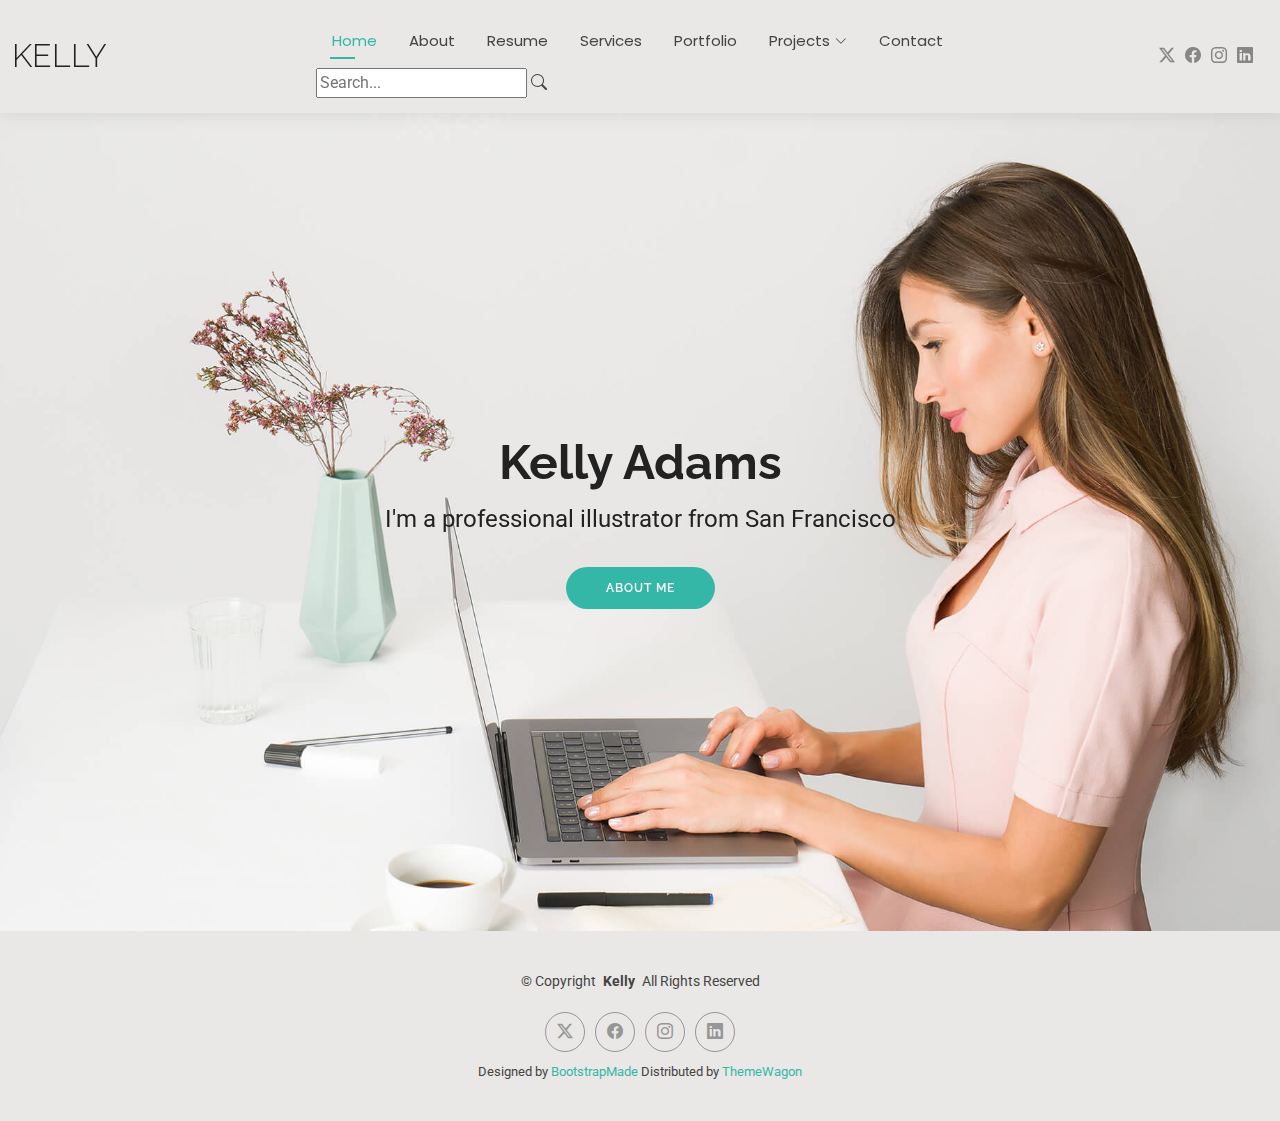
<file: index.html>
<!DOCTYPE html>
<html lang="en">

<head>
  <script async src="https://pagead2.googlesyndication.com/pagead/js/adsbygoogle.js?client=ca-pub-9202283712376771"
     crossorigin="anonymous"></script>
  <!-- - -->
  <ins class="adsbygoogle"
     style="display:block"
     data-ad-client="ca-pub-9202283712376771"
     data-ad-slot="2495800850"
     data-ad-format="auto"
     data-full-width-responsive="true"></ins>
  <script>
     (adsbygoogle = window.adsbygoogle || []).push({});
  </script>
  <meta charset="utf-8">
  <meta content="width=device-width, initial-scale=1.0" name="viewport">
  <title>Index - Kelly Bootstrap Template</title>
  <meta name="description" content="">
  <meta name="keywords" content="">

  <!-- Favicons -->
  <link href="assets/img/favicon.png" rel="icon">
  <link href="assets/img/apple-touch-icon.png" rel="apple-touch-icon">

  <!-- Fonts -->
  <link href="https://fonts.googleapis.com" rel="preconnect">
  <link href="https://fonts.gstatic.com" rel="preconnect" crossorigin>
  <link href="https://fonts.googleapis.com/css2?family=Roboto:ital,wght@0,100;0,300;0,400;0,500;0,700;0,900;1,100;1,300;1,400;1,500;1,700;1,900&family=Poppins:ital,wght@0,100;0,200;0,300;0,400;0,500;0,600;0,700;0,800;0,900;1,100;1,200;1,300;1,400;1,500;1,600;1,700;1,800;1,900&family=Raleway:ital,wght@0,100;0,200;0,300;0,400;0,500;0,600;0,700;0,800;0,900;1,100;1,200;1,300;1,400;1,500;1,600;1,700;1,800;1,900&display=swap" rel="stylesheet">

  <!-- Vendor CSS Files -->
  <link href="assets/vendor/bootstrap/css/bootstrap.min.css" rel="stylesheet">
  <link href="assets/vendor/bootstrap-icons/bootstrap-icons.css" rel="stylesheet">
  <link href="assets/vendor/aos/aos.css" rel="stylesheet">
  <link href="assets/vendor/swiper/swiper-bundle.min.css" rel="stylesheet">
  <link href="assets/vendor/glightbox/css/glightbox.min.css" rel="stylesheet">

  <!-- Main CSS File -->
  <link href="assets/css/main.css" rel="stylesheet">

  <!-- =======================================================
  * Template Name: Kelly
  * Template URL: https://bootstrapmade.com/kelly-free-bootstrap-cv-resume-html-template/
  * Updated: Aug 07 2024 with Bootstrap v5.3.3
  * Author: BootstrapMade.com
  * License: https://bootstrapmade.com/license/
  ======================================================== -->
</head>

<body class="index-page">

  <header id="header" class="header d-flex align-items-center light-background sticky-top">
    <div class="container-fluid position-relative d-flex align-items-center justify-content-between">

      <a href="index.html" class="logo d-flex align-items-center me-auto me-xl-0">
        <!-- Uncomment the line below if you also wish to use an image logo -->
        <!-- <img src="assets/img/logo.png" alt=""> -->
        <h1 class="sitename">Kelly</h1>
      </a>

      <nav id="navmenu" class="navmenu">
        <ul>
          <li><a href="index.html" class="active">Home</a></li>
          <li><a href="about.html">About</a></li>
          <li><a href="resume.html">Resume</a></li>
          <li><a href="services.html">Services</a></li>
          <li><a href="portfolio.html">Portfolio</a></li>
          <li class="dropdown"><a href="#"><span>Projects</span> <i class="bi bi-chevron-down toggle-dropdown"></i></a>
            <ul>
              <li><a href="portfolio.html">All Projects</a></li>
              <li><a href="portfolio.html#web-projects">Web Development</a></li>
              <li><a href="portfolio.html#mobile-projects">Mobile Apps</a></li>
              <li><a href="portfolio.html#design-projects">Design</a></li>
            </ul>
          </li>
          <li><a href="contact.html">Contact</a></li>
        </ul>
        <div class="search-container">
          <input type="text" id="searchInput" placeholder="Search..." class="search-input">
          <i class="bi bi-search search-icon"></i>
        </div>
        <i class="mobile-nav-toggle d-xl-none bi bi-list"></i>
      </nav>

      <div class="header-social-links">
        <a href="#" class="twitter"><i class="bi bi-twitter-x"></i></a>
        <a href="#" class="facebook"><i class="bi bi-facebook"></i></a>
        <a href="#" class="instagram"><i class="bi bi-instagram"></i></a>
        <a href="#" class="linkedin"><i class="bi bi-linkedin"></i></a>
      </div>

    </div>
  </header>

  <main class="main">

    <!-- Search Results Section -->
    <section id="searchResults" class="search-results section" style="display: none;">
      <div class="container">
        <h2>Search Results</h2>
        <div id="searchResultsContent"></div>
      </div>
    </section>

    <!-- Hero Section -->
    <section id="hero" class="hero section">

      <img src="assets/img/hero-bg.jpg" alt="" data-aos="fade-in">

      <div class="container text-center" data-aos="zoom-out" data-aos-delay="100">
        <div class="row justify-content-center">
          <div class="col-lg-8">
            <h2>Kelly Adams</h2>
            <p>I'm a professional illustrator from San Francisco</p>
            <a href="about.html" class="btn-get-started">About Me</a>
          </div>
        </div>
      </div>

    </section><!-- /Hero Section -->

  </main>

  <footer id="footer" class="footer light-background">

    <div class="container">
      <div class="copyright text-center ">
        <p>© <span>Copyright</span> <strong class="px-1 sitename">Kelly</strong> <span>All Rights Reserved<br></span></p>
      </div>
      <div class="social-links d-flex justify-content-center">
        <a href="https://twitter.com/kelly_adams" target="_blank"><i class="bi bi-twitter-x"></i></a>
        <a href="https://facebook.com/kelly.adams" target="_blank"><i class="bi bi-facebook"></i></a>
        <a href="https://instagram.com/kelly_adams_art" target="_blank"><i class="bi bi-instagram"></i></a>
        <a href="https://linkedin.com/in/kelly-adams" target="_blank"><i class="bi bi-linkedin"></i></a>
      </div>
      <div class="credits">
        <!-- All the links in the footer should remain intact. -->
        <!-- You can delete the links only if you've purchased the pro version. -->
        <!-- Licensing information: https://bootstrapmade.com/license/ -->
        <!-- Purchase the pro version with working PHP/AJAX contact form: [buy-url] -->
        Designed by <a href="https://bootstrapmade.com/">BootstrapMade</a> Distributed by <a href="https://themewagon.com">ThemeWagon
      </div>
    </div>

  </footer>

  <!-- Scroll Top -->
  <a href="#" id="scroll-top" class="scroll-top d-flex align-items-center justify-content-center"><i class="bi bi-arrow-up-short"></i></a>

  <!-- Preloader -->
  <div id="preloader"></div>

  <!-- Vendor JS Files -->
  <script src="assets/vendor/bootstrap/js/bootstrap.bundle.min.js"></script>
  <script src="assets/vendor/php-email-form/validate.js"></script>
  <script src="assets/vendor/aos/aos.js"></script>
  <script src="assets/vendor/waypoints/noframework.waypoints.js"></script>
  <script src="assets/vendor/purecounter/purecounter_vanilla.js"></script>
  <script src="assets/vendor/swiper/swiper-bundle.min.js"></script>
  <script src="assets/vendor/glightbox/js/glightbox.min.js"></script>
  <script src="assets/vendor/imagesloaded/imagesloaded.pkgd.min.js"></script>
  <script src="assets/vendor/isotope-layout/isotope.pkgd.min.js"></script>

  <!-- Main JS File -->
  <script src="assets/js/main.js"></script>

</body>

</html>
</file>
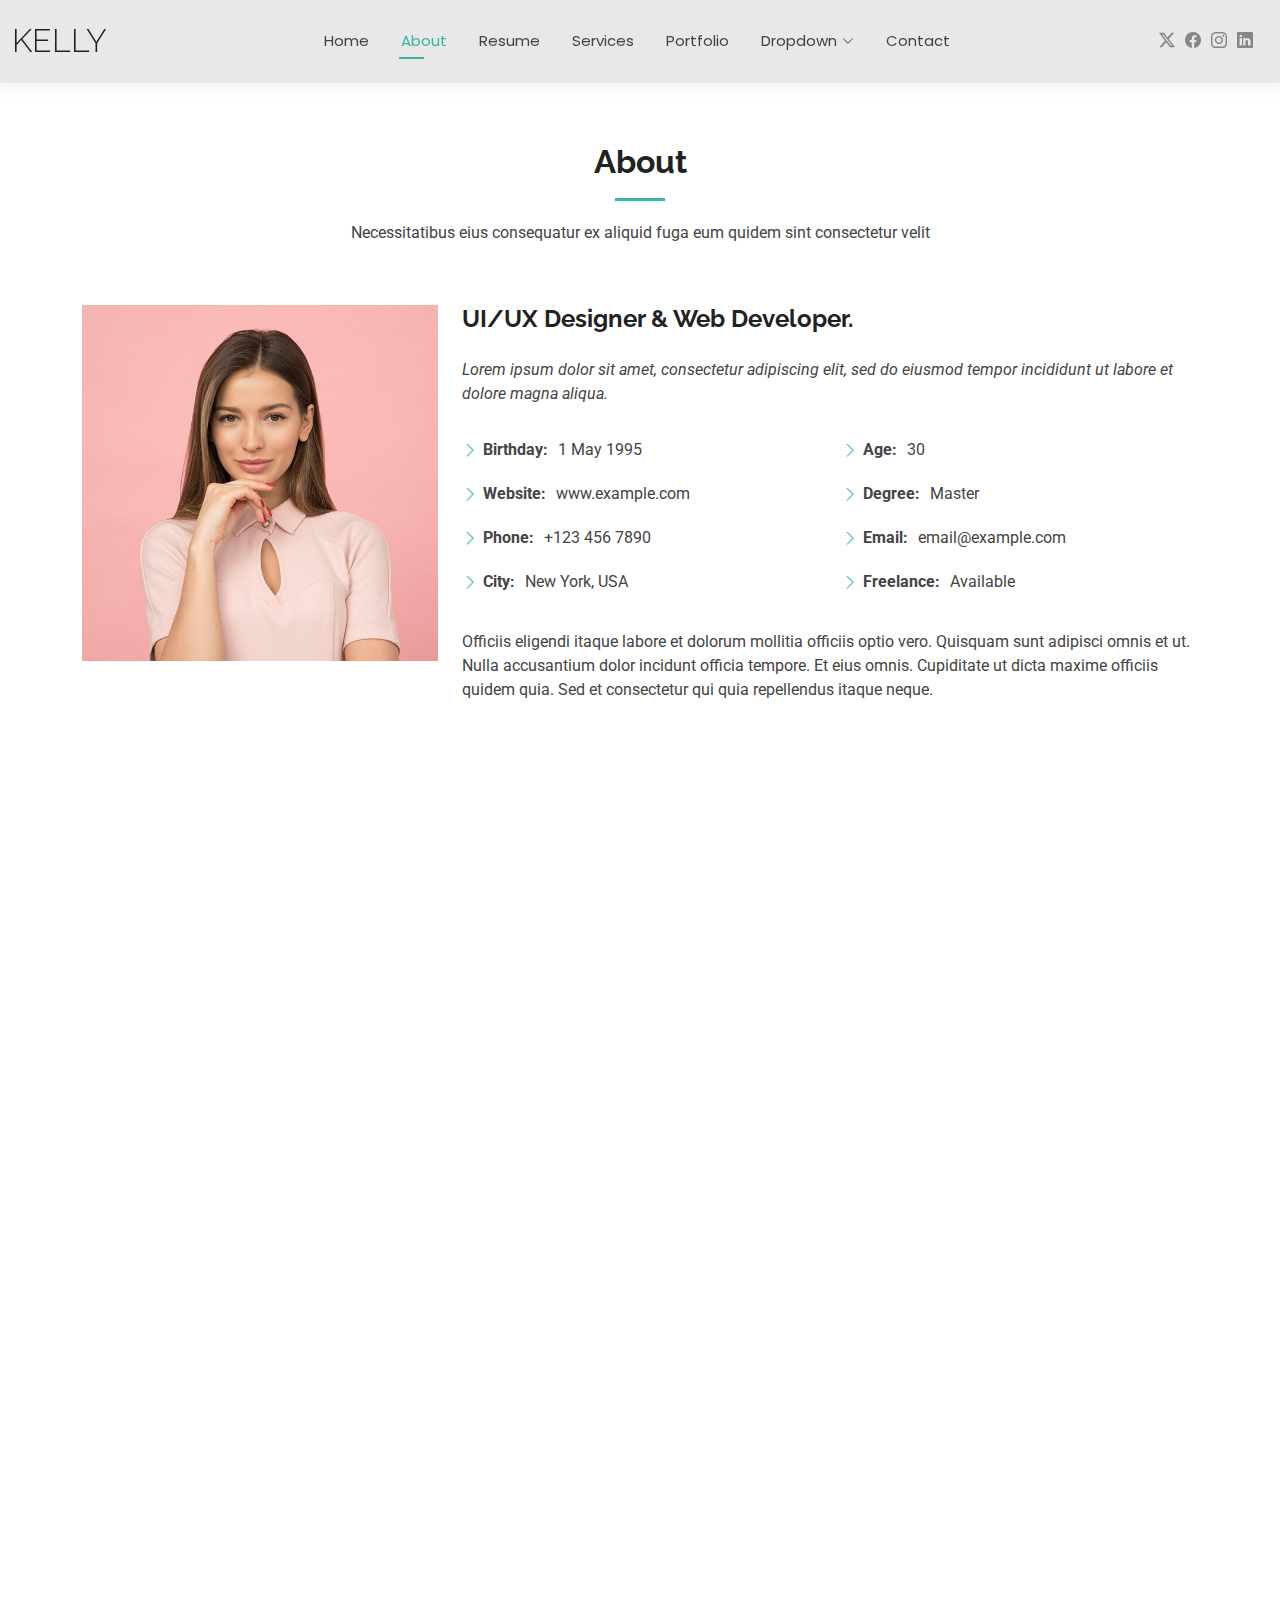
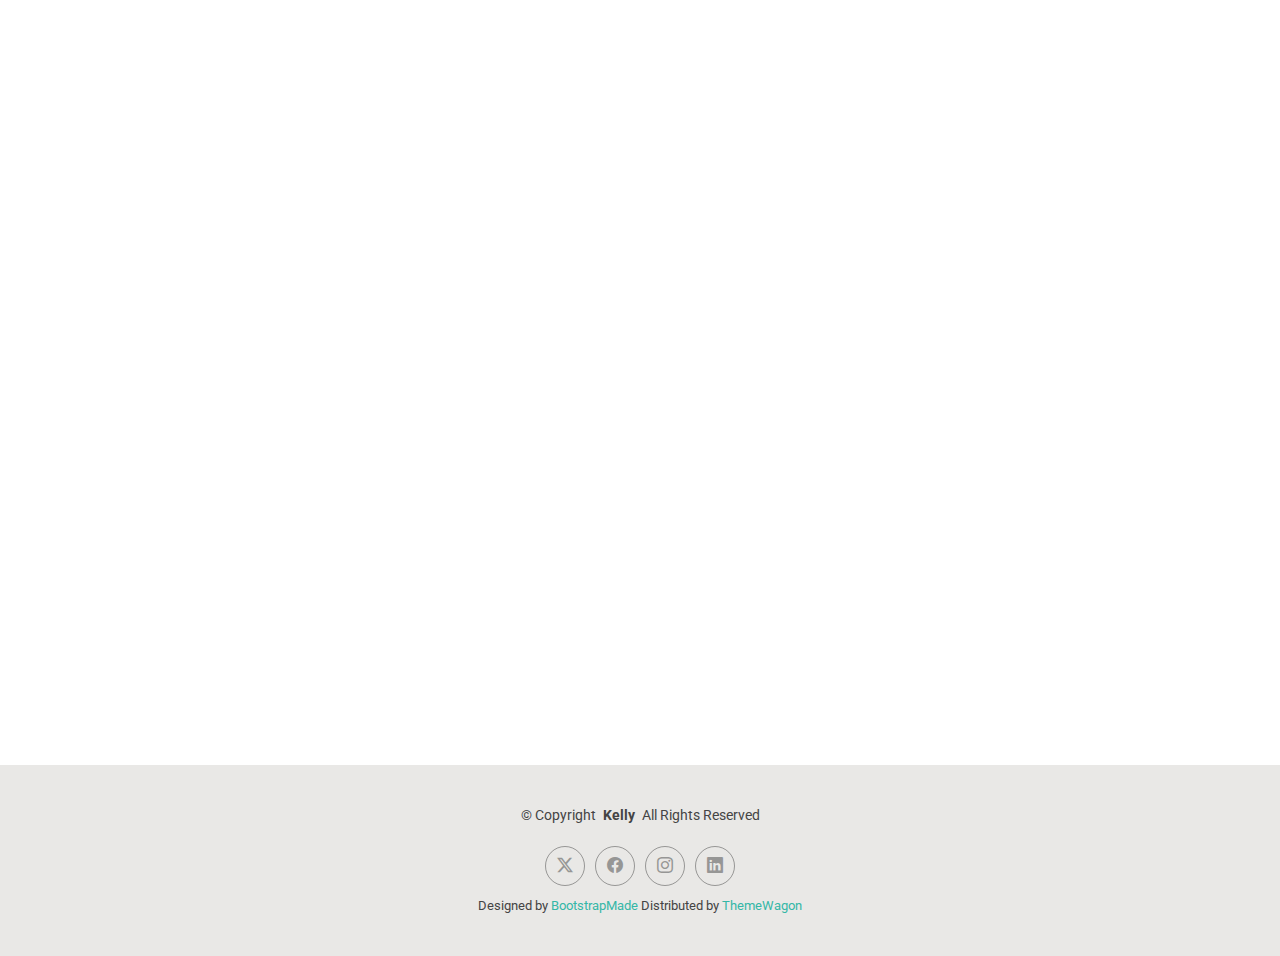
<file: about.html>
<!DOCTYPE html>
<html lang="en">

<head>
  <meta charset="utf-8">
  <meta content="width=device-width, initial-scale=1.0" name="viewport">
  <title>About - Kelly Bootstrap Template</title>
  <meta name="description" content="">
  <meta name="keywords" content="">

  <!-- Favicons -->
  <link href="assets/img/favicon.png" rel="icon">
  <link href="assets/img/apple-touch-icon.png" rel="apple-touch-icon">

  <!-- Fonts -->
  <link href="https://fonts.googleapis.com" rel="preconnect">
  <link href="https://fonts.gstatic.com" rel="preconnect" crossorigin>
  <link href="https://fonts.googleapis.com/css2?family=Roboto:ital,wght@0,100;0,300;0,400;0,500;0,700;0,900;1,100;1,300;1,400;1,500;1,700;1,900&family=Poppins:ital,wght@0,100;0,200;0,300;0,400;0,500;0,600;0,700;0,800;0,900;1,100;1,200;1,300;1,400;1,500;1,600;1,700;1,800;1,900&family=Raleway:ital,wght@0,100;0,200;0,300;0,400;0,500;0,600;0,700;0,800;0,900;1,100;1,200;1,300;1,400;1,500;1,600;1,700;1,800;1,900&display=swap" rel="stylesheet">

  <!-- Vendor CSS Files -->
  <link href="assets/vendor/bootstrap/css/bootstrap.min.css" rel="stylesheet">
  <link href="assets/vendor/bootstrap-icons/bootstrap-icons.css" rel="stylesheet">
  <link href="assets/vendor/aos/aos.css" rel="stylesheet">
  <link href="assets/vendor/swiper/swiper-bundle.min.css" rel="stylesheet">
  <link href="assets/vendor/glightbox/css/glightbox.min.css" rel="stylesheet">

  <!-- Main CSS File -->
  <link href="assets/css/main.css" rel="stylesheet">

  <!-- =======================================================
  * Template Name: Kelly
  * Template URL: https://bootstrapmade.com/kelly-free-bootstrap-cv-resume-html-template/
  * Updated: Aug 07 2024 with Bootstrap v5.3.3
  * Author: BootstrapMade.com
  * License: https://bootstrapmade.com/license/
  ======================================================== -->
</head>

<body class="about-page">

  <header id="header" class="header d-flex align-items-center light-background sticky-top">
    <div class="container-fluid position-relative d-flex align-items-center justify-content-between">

      <a href="index.html" class="logo d-flex align-items-center me-auto me-xl-0">
        <!-- Uncomment the line below if you also wish to use an image logo -->
        <!-- <img src="assets/img/logo.png" alt=""> -->
        <h1 class="sitename">Kelly</h1>
      </a>

      <nav id="navmenu" class="navmenu">
        <ul>
          <li><a href="index.html">Home</a></li>
          <li><a href="about.html" class="active">About</a></li>
          <li><a href="resume.html">Resume</a></li>
          <li><a href="services.html">Services</a></li>
          <li><a href="portfolio.html">Portfolio</a></li>
          <li class="dropdown"><a href="#"><span>Dropdown</span> <i class="bi bi-chevron-down toggle-dropdown"></i></a>
            <ul>
              <li><a href="#">Dropdown 1</a></li>
              <li class="dropdown"><a href="#"><span>Deep Dropdown</span> <i class="bi bi-chevron-down toggle-dropdown"></i></a>
                <ul>
                  <li><a href="#">Deep Dropdown 1</a></li>
                  <li><a href="#">Deep Dropdown 2</a></li>
                  <li><a href="#">Deep Dropdown 3</a></li>
                  <li><a href="#">Deep Dropdown 4</a></li>
                  <li><a href="#">Deep Dropdown 5</a></li>
                </ul>
              </li>
              <li><a href="#">Dropdown 2</a></li>
              <li><a href="#">Dropdown 3</a></li>
              <li><a href="#">Dropdown 4</a></li>
            </ul>
          </li>
          <li><a href="contact.html">Contact</a></li>
        </ul>
        <i class="mobile-nav-toggle d-xl-none bi bi-list"></i>
      </nav>

      <div class="header-social-links">
        <a href="#" class="twitter"><i class="bi bi-twitter-x"></i></a>
        <a href="#" class="facebook"><i class="bi bi-facebook"></i></a>
        <a href="#" class="instagram"><i class="bi bi-instagram"></i></a>
        <a href="#" class="linkedin"><i class="bi bi-linkedin"></i></a>
      </div>

    </div>
  </header>

  <main class="main">

    <!-- About Section -->
    <section id="about" class="about section">

      <!-- Section Title -->
      <div class="container section-title" data-aos="fade-up">
        <h2>About</h2>
        <p>Necessitatibus eius consequatur ex aliquid fuga eum quidem sint consectetur velit</p>
      </div><!-- End Section Title -->

      <div class="container" data-aos="fade-up" data-aos-delay="100">

        <div class="row gy-4 justify-content-center">
          <div class="col-lg-4">
            <img src="assets/img/profile-img.jpg" class="img-fluid" alt="">
          </div>
          <div class="col-lg-8 content">
            <h2>UI/UX Designer &amp; Web Developer.</h2>
            <p class="fst-italic py-3">
              Lorem ipsum dolor sit amet, consectetur adipiscing elit, sed do eiusmod tempor incididunt ut labore et dolore
              magna aliqua.
            </p>
            <div class="row">
              <div class="col-lg-6">
                <ul>
                  <li><i class="bi bi-chevron-right"></i> <strong>Birthday:</strong> <span>1 May 1995</span></li>
                  <li><i class="bi bi-chevron-right"></i> <strong>Website:</strong> <span>www.example.com</span></li>
                  <li><i class="bi bi-chevron-right"></i> <strong>Phone:</strong> <span>+123 456 7890</span></li>
                  <li><i class="bi bi-chevron-right"></i> <strong>City:</strong> <span>New York, USA</span></li>
                </ul>
              </div>
              <div class="col-lg-6">
                <ul>
                  <li><i class="bi bi-chevron-right"></i> <strong>Age:</strong> <span>30</span></li>
                  <li><i class="bi bi-chevron-right"></i> <strong>Degree:</strong> <span>Master</span></li>
                  <li><i class="bi bi-chevron-right"></i> <strong>Email:</strong> <span>email@example.com</span></li>
                  <li><i class="bi bi-chevron-right"></i> <strong>Freelance:</strong> <span>Available</span></li>
                </ul>
              </div>
            </div>
            <p class="py-3">
              Officiis eligendi itaque labore et dolorum mollitia officiis optio vero. Quisquam sunt adipisci omnis et ut. Nulla accusantium dolor incidunt officia tempore. Et eius omnis.
              Cupiditate ut dicta maxime officiis quidem quia. Sed et consectetur qui quia repellendus itaque neque.
            </p>
          </div>
        </div>

      </div>

    </section><!-- /About Section -->

    <!-- Skills Section -->
    <section id="skills" class="skills section">

      <!-- Section Title -->
      <div class="container section-title" data-aos="fade-up">
        <h2>Skills</h2>
        <p>Necessitatibus eius consequatur ex aliquid fuga eum quidem sint consectetur velit</p>
      </div><!-- End Section Title -->

      <div class="container" data-aos="fade-up" data-aos-delay="100">

        <div class="row skills-content skills-animation">

          <div class="col-lg-6">

            <div class="progress">
              <span class="skill"><span>HTML</span> <i class="val">100%</i></span>
              <div class="progress-bar-wrap">
                <div class="progress-bar" role="progressbar" aria-valuenow="100" aria-valuemin="0" aria-valuemax="100"></div>
              </div>
            </div><!-- End Skills Item -->

            <div class="progress">
              <span class="skill"><span>CSS</span> <i class="val">90%</i></span>
              <div class="progress-bar-wrap">
                <div class="progress-bar" role="progressbar" aria-valuenow="90" aria-valuemin="0" aria-valuemax="100"></div>
              </div>
            </div><!-- End Skills Item -->

            <div class="progress">
              <span class="skill"><span>JavaScript</span> <i class="val">75%</i></span>
              <div class="progress-bar-wrap">
                <div class="progress-bar" role="progressbar" aria-valuenow="75" aria-valuemin="0" aria-valuemax="100"></div>
              </div>
            </div><!-- End Skills Item -->

          </div>

          <div class="col-lg-6">

            <div class="progress">
              <span class="skill"><span>PHP</span> <i class="val">80%</i></span>
              <div class="progress-bar-wrap">
                <div class="progress-bar" role="progressbar" aria-valuenow="80" aria-valuemin="0" aria-valuemax="100"></div>
              </div>
            </div><!-- End Skills Item -->

            <div class="progress">
              <span class="skill"><span>WordPress/CMS</span> <i class="val">90%</i></span>
              <div class="progress-bar-wrap">
                <div class="progress-bar" role="progressbar" aria-valuenow="90" aria-valuemin="0" aria-valuemax="100"></div>
              </div>
            </div><!-- End Skills Item -->

            <div class="progress">
              <span class="skill"><span>Photoshop</span> <i class="val">55%</i></span>
              <div class="progress-bar-wrap">
                <div class="progress-bar" role="progressbar" aria-valuenow="55" aria-valuemin="0" aria-valuemax="100"></div>
              </div>
            </div><!-- End Skills Item -->

          </div>

        </div>

      </div>

    </section><!-- /Skills Section -->

    <!-- Stats Section -->
    <section id="stats" class="stats section">

      <!-- Section Title -->
      <div class="container section-title" data-aos="fade-up">
        <h2>Facts</h2>
        <p>Necessitatibus eius consequatur ex aliquid fuga eum quidem sint consectetur velit</p>
      </div><!-- End Section Title -->

      <div class="container" data-aos="fade-up" data-aos-delay="100">

        <div class="row gy-4">

          <div class="col-lg-3 col-md-6">
            <div class="stats-item text-center w-100 h-100">
              <span data-purecounter-start="0" data-purecounter-end="232" data-purecounter-duration="1" class="purecounter"></span>
              <p>Clients</p>
            </div>
          </div><!-- End Stats Item -->

          <div class="col-lg-3 col-md-6">
            <div class="stats-item text-center w-100 h-100">
              <span data-purecounter-start="0" data-purecounter-end="521" data-purecounter-duration="1" class="purecounter"></span>
              <p>Projects</p>
            </div>
          </div><!-- End Stats Item -->

          <div class="col-lg-3 col-md-6">
            <div class="stats-item text-center w-100 h-100">
              <span data-purecounter-start="0" data-purecounter-end="1453" data-purecounter-duration="1" class="purecounter"></span>
              <p>Hours Of Support</p>
            </div>
          </div><!-- End Stats Item -->

          <div class="col-lg-3 col-md-6">
            <div class="stats-item text-center w-100 h-100">
              <span data-purecounter-start="0" data-purecounter-end="32" data-purecounter-duration="1" class="purecounter"></span>
              <p>Workers</p>
            </div>
          </div><!-- End Stats Item -->

        </div>

      </div>

    </section><!-- /Stats Section -->

    <!-- Testimonials Section -->
    <section id="testimonials" class="testimonials section">

      <!-- Section Title -->
      <div class="container section-title" data-aos="fade-up">
        <h2>Testimonials</h2>
        <p>Necessitatibus eius consequatur ex aliquid fuga eum quidem sint consectetur velit</p>
      </div><!-- End Section Title -->

      <div class="container" data-aos="fade-up" data-aos-delay="100">

        <div class="swiper init-swiper">
          <script type="application/json" class="swiper-config">
            {
              "loop": true,
              "speed": 600,
              "autoplay": {
                "delay": 5000
              },
              "slidesPerView": "auto",
              "pagination": {
                "el": ".swiper-pagination",
                "type": "bullets",
                "clickable": true
              }
            }
          </script>
          <div class="swiper-wrapper">

            <div class="swiper-slide">
              <div class="testimonial-item">
                <img src="assets/img/testimonials/testimonials-1.jpg" class="testimonial-img" alt="">
                <h3>Saul Goodman</h3>
                <h4>Ceo &amp; Founder</h4>
                <div class="stars">
                  <i class="bi bi-star-fill"></i><i class="bi bi-star-fill"></i><i class="bi bi-star-fill"></i><i class="bi bi-star-fill"></i><i class="bi bi-star-fill"></i>
                </div>
                <p>
                  <i class="bi bi-quote quote-icon-left"></i>
                  <span>Proin iaculis purus consequat sem cure digni ssim donec porttitora entum suscipit rhoncus. Accusantium quam, ultricies eget id, aliquam eget nibh et. Maecen aliquam, risus at semper.</span>
                  <i class="bi bi-quote quote-icon-right"></i>
                </p>
              </div>
            </div><!-- End testimonial item -->

            <div class="swiper-slide">
              <div class="testimonial-item">
                <img src="assets/img/testimonials/testimonials-2.jpg" class="testimonial-img" alt="">
                <h3>Sara Wilsson</h3>
                <h4>Designer</h4>
                <div class="stars">
                  <i class="bi bi-star-fill"></i><i class="bi bi-star-fill"></i><i class="bi bi-star-fill"></i><i class="bi bi-star-fill"></i><i class="bi bi-star-fill"></i>
                </div>
                <p>
                  <i class="bi bi-quote quote-icon-left"></i>
                  <span>Export tempor illum tamen malis malis eram quae irure esse labore quem cillum quid cillum eram malis quorum velit fore eram velit sunt aliqua noster fugiat irure amet legam anim culpa.</span>
                  <i class="bi bi-quote quote-icon-right"></i>
                </p>
              </div>
            </div><!-- End testimonial item -->

            <div class="swiper-slide">
              <div class="testimonial-item">
                <img src="assets/img/testimonials/testimonials-3.jpg" class="testimonial-img" alt="">
                <h3>Jena Karlis</h3>
                <h4>Store Owner</h4>
                <div class="stars">
                  <i class="bi bi-star-fill"></i><i class="bi bi-star-fill"></i><i class="bi bi-star-fill"></i><i class="bi bi-star-fill"></i><i class="bi bi-star-fill"></i>
                </div>
                <p>
                  <i class="bi bi-quote quote-icon-left"></i>
                  <span>Enim nisi quem export duis labore cillum quae magna enim sint quorum nulla quem veniam duis minim tempor labore quem eram duis noster aute amet eram fore quis sint minim.</span>
                  <i class="bi bi-quote quote-icon-right"></i>
                </p>
              </div>
            </div><!-- End testimonial item -->

            <div class="swiper-slide">
              <div class="testimonial-item">
                <img src="assets/img/testimonials/testimonials-4.jpg" class="testimonial-img" alt="">
                <h3>Matt Brandon</h3>
                <h4>Freelancer</h4>
                <div class="stars">
                  <i class="bi bi-star-fill"></i><i class="bi bi-star-fill"></i><i class="bi bi-star-fill"></i><i class="bi bi-star-fill"></i><i class="bi bi-star-fill"></i>
                </div>
                <p>
                  <i class="bi bi-quote quote-icon-left"></i>
                  <span>Fugiat enim eram quae cillum dolore dolor amet nulla culpa multos export minim fugiat minim velit minim dolor enim duis veniam ipsum anim magna sunt elit fore quem dolore labore illum veniam.</span>
                  <i class="bi bi-quote quote-icon-right"></i>
                </p>
              </div>
            </div><!-- End testimonial item -->

            <div class="swiper-slide">
              <div class="testimonial-item">
                <img src="assets/img/testimonials/testimonials-5.jpg" class="testimonial-img" alt="">
                <h3>John Larson</h3>
                <h4>Entrepreneur</h4>
                <div class="stars">
                  <i class="bi bi-star-fill"></i><i class="bi bi-star-fill"></i><i class="bi bi-star-fill"></i><i class="bi bi-star-fill"></i><i class="bi bi-star-fill"></i>
                </div>
                <p>
                  <i class="bi bi-quote quote-icon-left"></i>
                  <span>Quis quorum aliqua sint quem legam fore sunt eram irure aliqua veniam tempor noster veniam enim culpa labore duis sunt culpa nulla illum cillum fugiat legam esse veniam culpa fore nisi cillum quid.</span>
                  <i class="bi bi-quote quote-icon-right"></i>
                </p>
              </div>
            </div><!-- End testimonial item -->

          </div>
          <div class="swiper-pagination"></div>
        </div>

      </div>

    </section><!-- /Testimonials Section -->

  </main>

  <footer id="footer" class="footer light-background">

    <div class="container">
      <div class="copyright text-center ">
        <p>© <span>Copyright</span> <strong class="px-1 sitename">Kelly</strong> <span>All Rights Reserved<br></span></p>
      </div>
      <div class="social-links d-flex justify-content-center">
        <a href=""><i class="bi bi-twitter-x"></i></a>
        <a href=""><i class="bi bi-facebook"></i></a>
        <a href=""><i class="bi bi-instagram"></i></a>
        <a href=""><i class="bi bi-linkedin"></i></a>
      </div>
      <div class="credits">
        <!-- All the links in the footer should remain intact. -->
        <!-- You can delete the links only if you've purchased the pro version. -->
        <!-- Licensing information: https://bootstrapmade.com/license/ -->
        <!-- Purchase the pro version with working PHP/AJAX contact form: [buy-url] -->
        Designed by <a href="https://bootstrapmade.com/">BootstrapMade</a> Distributed by <a href="https://themewagon.com">ThemeWagon
      </div>
    </div>

  </footer>

  <!-- Scroll Top -->
  <a href="#" id="scroll-top" class="scroll-top d-flex align-items-center justify-content-center"><i class="bi bi-arrow-up-short"></i></a>

  <!-- Preloader -->
  <div id="preloader"></div>

  <!-- Vendor JS Files -->
  <script src="assets/vendor/bootstrap/js/bootstrap.bundle.min.js"></script>
  <script src="assets/vendor/php-email-form/validate.js"></script>
  <script src="assets/vendor/aos/aos.js"></script>
  <script src="assets/vendor/waypoints/noframework.waypoints.js"></script>
  <script src="assets/vendor/purecounter/purecounter_vanilla.js"></script>
  <script src="assets/vendor/swiper/swiper-bundle.min.js"></script>
  <script src="assets/vendor/glightbox/js/glightbox.min.js"></script>
  <script src="assets/vendor/imagesloaded/imagesloaded.pkgd.min.js"></script>
  <script src="assets/vendor/isotope-layout/isotope.pkgd.min.js"></script>

  <!-- Main JS File -->
  <script src="assets/js/main.js"></script>

</body>

</html>
</file>
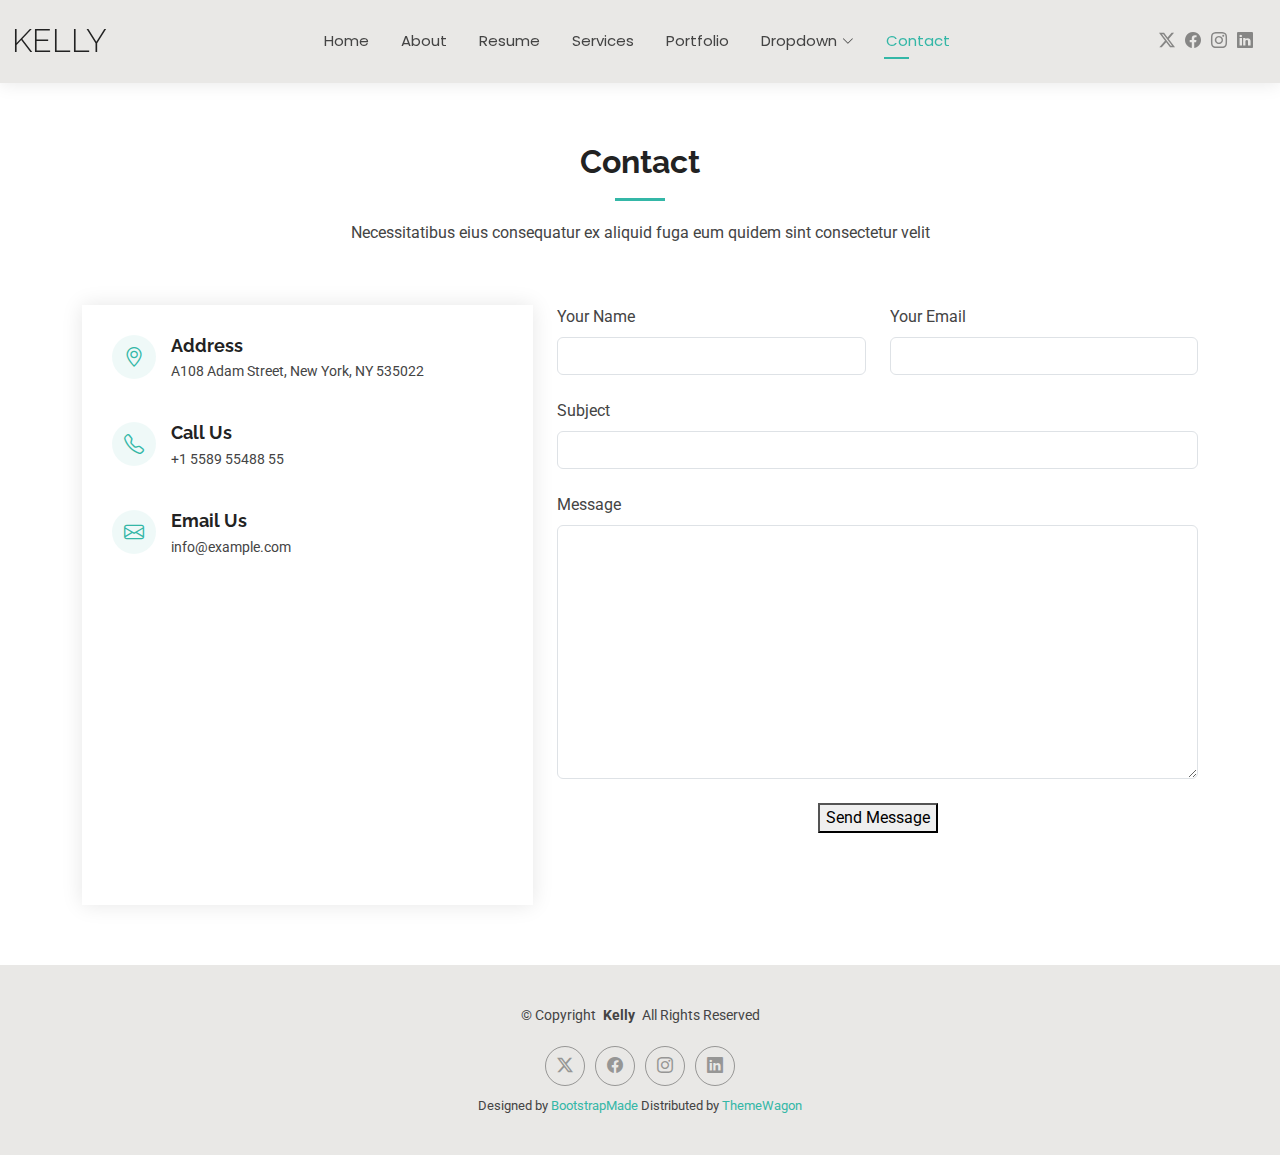
<file: contact.html>
<!DOCTYPE html>
<html lang="en">

<head>
  <meta charset="utf-8">
  <meta content="width=device-width, initial-scale=1.0" name="viewport">
  <title>Contact - Kelly Bootstrap Template</title>
  <meta name="description" content="">
  <meta name="keywords" content="">

  <!-- Favicons -->
  <link href="assets/img/favicon.png" rel="icon">
  <link href="assets/img/apple-touch-icon.png" rel="apple-touch-icon">

  <!-- Fonts -->
  <link href="https://fonts.googleapis.com" rel="preconnect">
  <link href="https://fonts.gstatic.com" rel="preconnect" crossorigin>
  <link href="https://fonts.googleapis.com/css2?family=Roboto:ital,wght@0,100;0,300;0,400;0,500;0,700;0,900;1,100;1,300;1,400;1,500;1,700;1,900&family=Poppins:ital,wght@0,100;0,200;0,300;0,400;0,500;0,600;0,700;0,800;0,900;1,100;1,200;1,300;1,400;1,500;1,600;1,700;1,800;1,900&family=Raleway:ital,wght@0,100;0,200;0,300;0,400;0,500;0,600;0,700;0,800;0,900;1,100;1,200;1,300;1,400;1,500;1,600;1,700;1,800;1,900&display=swap" rel="stylesheet">

  <!-- Vendor CSS Files -->
  <link href="assets/vendor/bootstrap/css/bootstrap.min.css" rel="stylesheet">
  <link href="assets/vendor/bootstrap-icons/bootstrap-icons.css" rel="stylesheet">
  <link href="assets/vendor/aos/aos.css" rel="stylesheet">
  <link href="assets/vendor/swiper/swiper-bundle.min.css" rel="stylesheet">
  <link href="assets/vendor/glightbox/css/glightbox.min.css" rel="stylesheet">

  <!-- Main CSS File -->
  <link href="assets/css/main.css" rel="stylesheet">

  <!-- =======================================================
  * Template Name: Kelly
  * Template URL: https://bootstrapmade.com/kelly-free-bootstrap-cv-resume-html-template/
  * Updated: Aug 07 2024 with Bootstrap v5.3.3
  * Author: BootstrapMade.com
  * License: https://bootstrapmade.com/license/
  ======================================================== -->
</head>

<body class="contact-page">

  <header id="header" class="header d-flex align-items-center light-background sticky-top">
    <div class="container-fluid position-relative d-flex align-items-center justify-content-between">

      <a href="index.html" class="logo d-flex align-items-center me-auto me-xl-0">
        <!-- Uncomment the line below if you also wish to use an image logo -->
        <!-- <img src="assets/img/logo.png" alt=""> -->
        <h1 class="sitename">Kelly</h1>
      </a>

      <nav id="navmenu" class="navmenu">
        <ul>
          <li><a href="index.html">Home</a></li>
          <li><a href="about.html">About</a></li>
          <li><a href="resume.html">Resume</a></li>
          <li><a href="services.html">Services</a></li>
          <li><a href="portfolio.html">Portfolio</a></li>
          <li class="dropdown"><a href="#"><span>Dropdown</span> <i class="bi bi-chevron-down toggle-dropdown"></i></a>
            <ul>
              <li><a href="#">Dropdown 1</a></li>
              <li class="dropdown"><a href="#"><span>Deep Dropdown</span> <i class="bi bi-chevron-down toggle-dropdown"></i></a>
                <ul>
                  <li><a href="#">Deep Dropdown 1</a></li>
                  <li><a href="#">Deep Dropdown 2</a></li>
                  <li><a href="#">Deep Dropdown 3</a></li>
                  <li><a href="#">Deep Dropdown 4</a></li>
                  <li><a href="#">Deep Dropdown 5</a></li>
                </ul>
              </li>
              <li><a href="#">Dropdown 2</a></li>
              <li><a href="#">Dropdown 3</a></li>
              <li><a href="#">Dropdown 4</a></li>
            </ul>
          </li>
          <li><a href="contact.html" class="active">Contact</a></li>
        </ul>
        <i class="mobile-nav-toggle d-xl-none bi bi-list"></i>
      </nav>

      <div class="header-social-links">
        <a href="#" class="twitter"><i class="bi bi-twitter-x"></i></a>
        <a href="#" class="facebook"><i class="bi bi-facebook"></i></a>
        <a href="#" class="instagram"><i class="bi bi-instagram"></i></a>
        <a href="#" class="linkedin"><i class="bi bi-linkedin"></i></a>
      </div>

    </div>
  </header>

  <main class="main">

    <!-- Contact Section -->
    <section id="contact" class="contact section">

      <!-- Section Title -->
      <div class="container section-title" data-aos="fade-up">
        <h2>Contact</h2>
        <p>Necessitatibus eius consequatur ex aliquid fuga eum quidem sint consectetur velit</p>
      </div><!-- End Section Title -->

      <div class="container" data-aos="fade-up" data-aos-delay="100">

        <div class="row gy-4">

          <div class="col-lg-5">

            <div class="info-wrap">
              <div class="info-item d-flex" data-aos="fade-up" data-aos-delay="200">
                <i class="bi bi-geo-alt flex-shrink-0"></i>
                <div>
                  <h3>Address</h3>
                  <p>A108 Adam Street, New York, NY 535022</p>
                </div>
              </div><!-- End Info Item -->

              <div class="info-item d-flex" data-aos="fade-up" data-aos-delay="300">
                <i class="bi bi-telephone flex-shrink-0"></i>
                <div>
                  <h3>Call Us</h3>
                  <p>+1 5589 55488 55</p>
                </div>
              </div><!-- End Info Item -->

              <div class="info-item d-flex" data-aos="fade-up" data-aos-delay="400">
                <i class="bi bi-envelope flex-shrink-0"></i>
                <div>
                  <h3>Email Us</h3>
                  <p>info@example.com</p>
                </div>
              </div><!-- End Info Item -->

              <iframe src="https://www.google.com/maps/embed?pb=!1m14!1m8!1m3!1d48389.78314118045!2d-74.006138!3d40.710059!3m2!1i1024!2i768!4f13.1!3m3!1m2!1s0x89c25a22a3bda30d%3A0xb89d1fe6bc499443!2sDowntown%20Conference%20Center!5e0!3m2!1sen!2sus!4v1676961268712!5m2!1sen!2sus" frameborder="0" style="border:0; width: 100%; height: 270px;" allowfullscreen="" loading="lazy" referrerpolicy="no-referrer-when-downgrade"></iframe>
            </div>
          </div>

          <div class="col-lg-7">
            <form id="contactForm" class="contact-form" data-aos="fade-up" data-aos-delay="200">
              <div class="row gy-4">

                <div class="col-md-6">
                  <label for="name-field" class="pb-2">Your Name</label>
                  <input type="text" name="name" id="name-field" class="form-control" required="">
                </div>

                <div class="col-md-6">
                  <label for="email-field" class="pb-2">Your Email</label>
                  <input type="email" class="form-control" name="email" id="email-field" required="">
                </div>

                <div class="col-md-12">
                  <label for="subject-field" class="pb-2">Subject</label>
                  <input type="text" class="form-control" name="subject" id="subject-field" required="">
                </div>

                <div class="col-md-12">
                  <label for="message-field" class="pb-2">Message</label>
                  <textarea class="form-control" name="message" rows="10" id="message-field" required=""></textarea>
                </div>

                <div class="col-md-12 text-center">
                  <div class="loading" style="display: none;">Sending...</div>
                  <div class="error-message" style="display: none;"></div>
                  <div class="sent-message" style="display: none;">Your message has been sent. Thank you!</div>

                  <button type="submit">Send Message</button>
                </div>

              </div>
            </form>
          </div><!-- End Contact Form -->

        </div>

      </div>

    </section><!-- /Contact Section -->

  </main>

  <footer id="footer" class="footer light-background">

    <div class="container">
      <div class="copyright text-center ">
        <p>© <span>Copyright</span> <strong class="px-1 sitename">Kelly</strong> <span>All Rights Reserved<br></span></p>
      </div>
      <div class="social-links d-flex justify-content-center">
        <a href=""><i class="bi bi-twitter-x"></i></a>
        <a href=""><i class="bi bi-facebook"></i></a>
        <a href=""><i class="bi bi-instagram"></i></a>
        <a href=""><i class="bi bi-linkedin"></i></a>
      </div>
      <div class="credits">
        <!-- All the links in the footer should remain intact. -->
        <!-- You can delete the links only if you've purchased the pro version. -->
        <!-- Licensing information: https://bootstrapmade.com/license/ -->
        <!-- Purchase the pro version with working PHP/AJAX contact form: [buy-url] -->
        Designed by <a href="https://bootstrapmade.com/">BootstrapMade</a> Distributed by <a href="https://themewagon.com">ThemeWagon
      </div>
    </div>

  </footer>

  <!-- Scroll Top -->
  <a href="#" id="scroll-top" class="scroll-top d-flex align-items-center justify-content-center"><i class="bi bi-arrow-up-short"></i></a>

  <!-- Preloader -->
  <div id="preloader"></div>

  <!-- Vendor JS Files -->
  <script src="assets/vendor/bootstrap/js/bootstrap.bundle.min.js"></script>
  <script src="assets/vendor/php-email-form/validate.js"></script>
  <script src="assets/vendor/aos/aos.js"></script>
  <script src="assets/vendor/waypoints/noframework.waypoints.js"></script>
  <script src="assets/vendor/purecounter/purecounter_vanilla.js"></script>
  <script src="assets/vendor/swiper/swiper-bundle.min.js"></script>
  <script src="assets/vendor/glightbox/js/glightbox.min.js"></script>
  <script src="assets/vendor/imagesloaded/imagesloaded.pkgd.min.js"></script>
  <script src="assets/vendor/isotope-layout/isotope.pkgd.min.js"></script>

  <!-- Main JS File -->
  <script src="assets/js/main.js"></script>

</body>

</html>
</file>
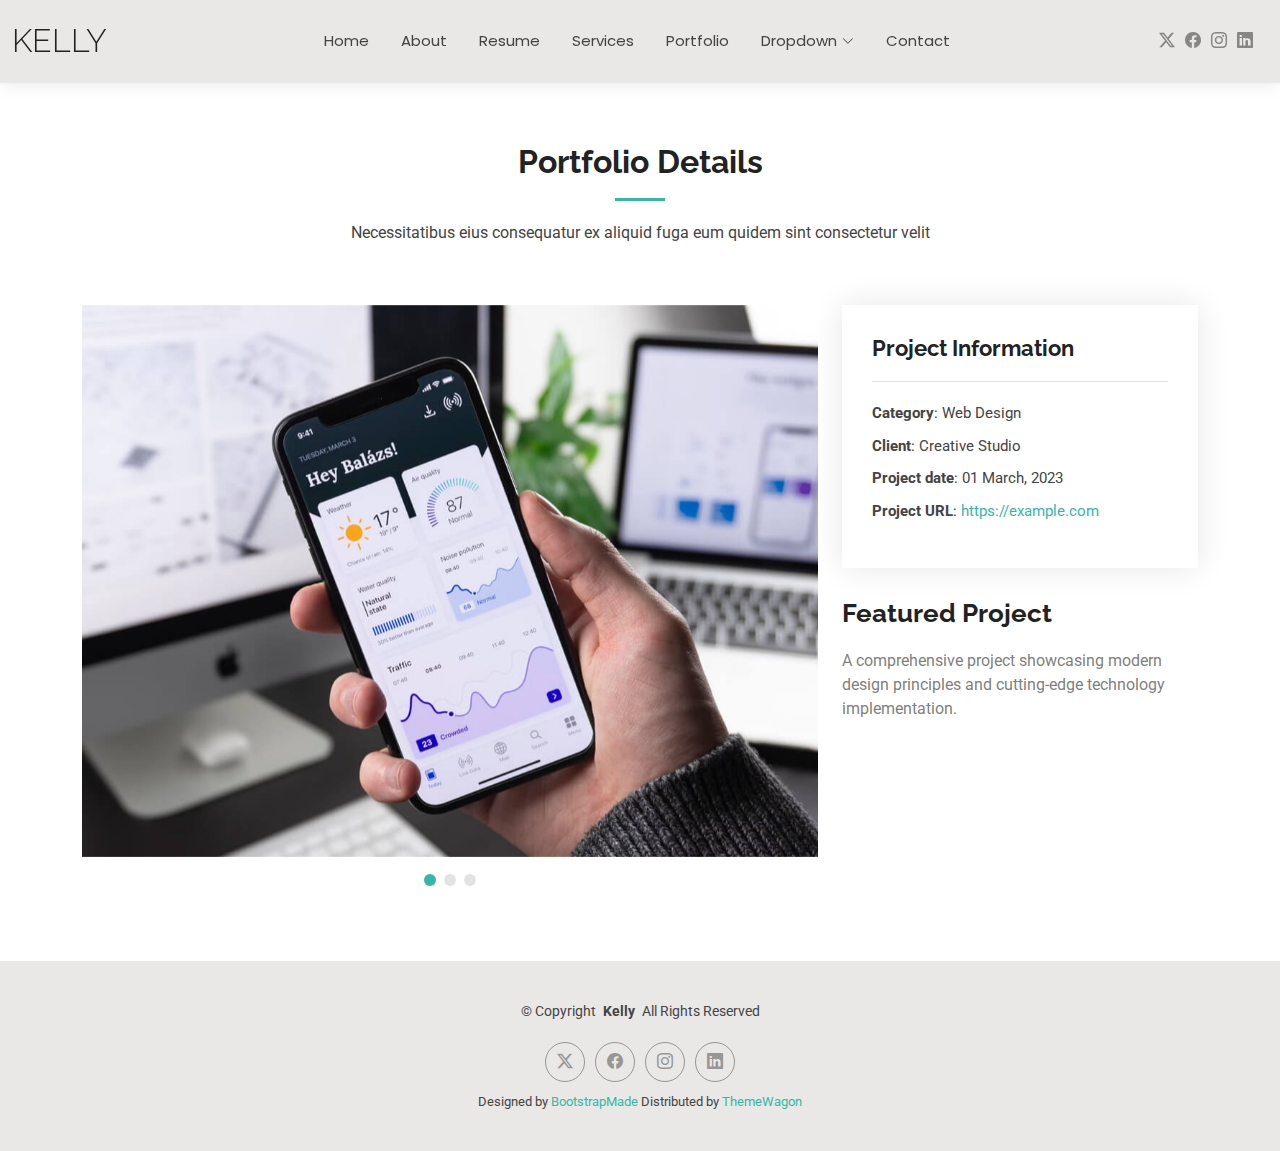
<file: portfolio-details.html>
<!DOCTYPE html>
<html lang="en">

<head>
  <meta charset="utf-8">
  <meta content="width=device-width, initial-scale=1.0" name="viewport">
  <title>Portfolio Details - Kelly Bootstrap Template</title>
  <meta name="description" content="">
  <meta name="keywords" content="">

  <!-- Favicons -->
  <link href="assets/img/favicon.png" rel="icon">
  <link href="assets/img/apple-touch-icon.png" rel="apple-touch-icon">

  <!-- Fonts -->
  <link href="https://fonts.googleapis.com" rel="preconnect">
  <link href="https://fonts.gstatic.com" rel="preconnect" crossorigin>
  <link href="https://fonts.googleapis.com/css2?family=Roboto:ital,wght@0,100;0,300;0,400;0,500;0,700;0,900;1,100;1,300;1,400;1,500;1,700;1,900&family=Poppins:ital,wght@0,100;0,200;0,300;0,400;0,500;0,600;0,700;0,800;0,900;1,100;1,200;1,300;1,400;1,500;1,600;1,700;1,800;1,900&family=Raleway:ital,wght@0,100;0,200;0,300;0,400;0,500;0,600;0,700;0,800;0,900;1,100;1,200;1,300;1,400;1,500;1,600;1,700;1,800;1,900&display=swap" rel="stylesheet">

  <!-- Vendor CSS Files -->
  <link href="assets/vendor/bootstrap/css/bootstrap.min.css" rel="stylesheet">
  <link href="assets/vendor/bootstrap-icons/bootstrap-icons.css" rel="stylesheet">
  <link href="assets/vendor/aos/aos.css" rel="stylesheet">
  <link href="assets/vendor/swiper/swiper-bundle.min.css" rel="stylesheet">
  <link href="assets/vendor/glightbox/css/glightbox.min.css" rel="stylesheet">

  <!-- Main CSS File -->
  <link href="assets/css/main.css" rel="stylesheet">

  <!-- =======================================================
  * Template Name: Kelly
  * Template URL: https://bootstrapmade.com/kelly-free-bootstrap-cv-resume-html-template/
  * Updated: Aug 07 2024 with Bootstrap v5.3.3
  * Author: BootstrapMade.com
  * License: https://bootstrapmade.com/license/
  ======================================================== -->
</head>

<body class="portfolio-details-page">

  <header id="header" class="header d-flex align-items-center light-background sticky-top">
    <div class="container-fluid position-relative d-flex align-items-center justify-content-between">

      <a href="index.html" class="logo d-flex align-items-center me-auto me-xl-0">
        <!-- Uncomment the line below if you also wish to use an image logo -->
        <!-- <img src="assets/img/logo.png" alt=""> -->
        <h1 class="sitename">Kelly</h1>
      </a>

      <nav id="navmenu" class="navmenu">
        <ul>
          <li><a href="index.html">Home</a></li>
          <li><a href="about.html">About</a></li>
          <li><a href="resume.html">Resume</a></li>
          <li><a href="services.html">Services</a></li>
          <li><a href="portfolio.html">Portfolio</a></li>
          <li class="dropdown"><a href="#"><span>Dropdown</span> <i class="bi bi-chevron-down toggle-dropdown"></i></a>
            <ul>
              <li><a href="#">Dropdown 1</a></li>
              <li class="dropdown"><a href="#"><span>Deep Dropdown</span> <i class="bi bi-chevron-down toggle-dropdown"></i></a>
                <ul>
                  <li><a href="#">Deep Dropdown 1</a></li>
                  <li><a href="#">Deep Dropdown 2</a></li>
                  <li><a href="#">Deep Dropdown 3</a></li>
                  <li><a href="#">Deep Dropdown 4</a></li>
                  <li><a href="#">Deep Dropdown 5</a></li>
                </ul>
              </li>
              <li><a href="#">Dropdown 2</a></li>
              <li><a href="#">Dropdown 3</a></li>
              <li><a href="#">Dropdown 4</a></li>
            </ul>
          </li>
          <li><a href="contact.html">Contact</a></li>
        </ul>
        <i class="mobile-nav-toggle d-xl-none bi bi-list"></i>
      </nav>

      <div class="header-social-links">
        <a href="#" class="twitter"><i class="bi bi-twitter-x"></i></a>
        <a href="#" class="facebook"><i class="bi bi-facebook"></i></a>
        <a href="#" class="instagram"><i class="bi bi-instagram"></i></a>
        <a href="#" class="linkedin"><i class="bi bi-linkedin"></i></a>
      </div>

    </div>
  </header>

  <main class="main">

    <!-- Portfolio Details Section -->
    <section id="portfolio-details" class="portfolio-details section">

      <!-- Section Title -->
      <div class="container section-title" data-aos="fade-up">
        <h2>Portfolio Details</h2>
        <p>Necessitatibus eius consequatur ex aliquid fuga eum quidem sint consectetur velit</p>
      </div><!-- End Section Title -->

      <div class="container" data-aos="fade-up" data-aos-delay="100">

        <div class="row gy-4">

          <div class="col-lg-8">
            <div class="portfolio-details-slider swiper init-swiper">

              <script type="application/json" class="swiper-config">
                {
                  "loop": true,
                  "speed": 600,
                  "autoplay": {
                    "delay": 5000
                  },
                  "slidesPerView": "auto",
                  "pagination": {
                    "el": ".swiper-pagination",
                    "type": "bullets",
                    "clickable": true
                  }
                }
              </script>

              <div class="swiper-wrapper align-items-center" id="projectImages">
                <!-- Dynamic content will be loaded here -->
              </div>
              <div class="swiper-pagination"></div>
            </div>
          </div>

          <div class="col-lg-4">
            <div class="portfolio-info" data-aos="fade-up" data-aos-delay="200" id="projectInfo">
              <!-- Dynamic content will be loaded here -->
            </div>
            <div class="portfolio-description" data-aos="fade-up" data-aos-delay="300" id="projectDescription">
              <!-- Dynamic content will be loaded here -->
            </div>
          </div>

        </div>

      </div>

      <script>
        // Get project parameter from URL
        const urlParams = new URLSearchParams(window.location.search);
        const projectId = urlParams.get('project') || 'default';
        
        // Project data
        const projects = {
          'task-manager': {
            title: 'Task Manager Pro',
            category: 'Mobile App',
            client: 'ProductivityCorp',
            date: '15 June, 2023',
            url: 'https://taskmanager-pro.app',
            description: 'A comprehensive mobile application for task management and productivity tracking. Features include real-time collaboration, smart notifications, and advanced analytics.',
            images: [
              'assets/img/portfolio/app-1.jpg',
              'assets/img/masonry-portfolio/masonry-portfolio-1.jpg',
              'assets/img/masonry-portfolio/masonry-portfolio-4.jpg'
            ]
          },
          'coffee-branding': {
            title: 'Coffee Shop Branding',
            category: 'Brand Identity',
            client: 'Brew & Bean Cafe',
            date: '10 April, 2023',
            url: 'https://brewandbean.com',
            description: 'Complete brand identity design for a local coffee shop including logo, packaging, signage, and marketing materials. Created a warm, inviting brand that reflects the artisanal nature of the business.',
            images: [
              'assets/img/portfolio/branding-1.jpg',
              'assets/img/masonry-portfolio/masonry-portfolio-2.jpg',
              'assets/img/masonry-portfolio/masonry-portfolio-5.jpg'
            ]
          },
          'ecommerce-web': {
            title: 'E-commerce Platform',
            category: 'Web Development',
            client: 'RetailTech Solutions',
            date: '22 May, 2023',
            url: 'https://demo-ecommerce.com',
            description: 'Modern e-commerce platform with advanced features including AI-powered recommendations, real-time inventory management, and seamless payment integration.',
            images: [
              'assets/img/portfolio/product-1.jpg',
              'assets/img/masonry-portfolio/masonry-portfolio-3.jpg',
              'assets/img/masonry-portfolio/masonry-portfolio-6.jpg'
            ]
          },
          'default': {
            title: 'Featured Project',
            category: 'Web Design',
            client: 'Creative Studio',
            date: '01 March, 2023',
            url: 'https://example.com',
            description: 'A comprehensive project showcasing modern design principles and cutting-edge technology implementation.',
            images: [
              'assets/img/portfolio/app-1.jpg',
              'assets/img/portfolio/product-1.jpg',
              'assets/img/portfolio/branding-1.jpg'
            ]
          }
        };
        
        // Load project data
        const project = projects[projectId] || projects['default'];
        
        // Update project info
        document.getElementById('projectInfo').innerHTML = `
          <h3>Project Information</h3>
          <ul>
            <li><strong>Category</strong>: ${project.category}</li>
            <li><strong>Client</strong>: ${project.client}</li>
            <li><strong>Project date</strong>: ${project.date}</li>
            <li><strong>Project URL</strong>: <a href="${project.url}" target="_blank">${project.url}</a></li>
          </ul>
        `;
        
        // Update project description
        document.getElementById('projectDescription').innerHTML = `
          <h2>${project.title}</h2>
          <p>${project.description}</p>
        `;
        
        // Update project images
        const imagesHtml = project.images.map(img => `
          <div class="swiper-slide">
            <img src="${img}" alt="${project.title}">
          </div>
        `).join('');
        document.getElementById('projectImages').innerHTML = imagesHtml;
        
        // Update page title
        document.title = `${project.title} - Portfolio Details`;
      </script>

    </section><!-- /Portfolio Details Section -->

  </main>

  <footer id="footer" class="footer light-background">

    <div class="container">
      <div class="copyright text-center ">
        <p>© <span>Copyright</span> <strong class="px-1 sitename">Kelly</strong> <span>All Rights Reserved<br></span></p>
      </div>
      <div class="social-links d-flex justify-content-center">
        <a href=""><i class="bi bi-twitter-x"></i></a>
        <a href=""><i class="bi bi-facebook"></i></a>
        <a href=""><i class="bi bi-instagram"></i></a>
        <a href=""><i class="bi bi-linkedin"></i></a>
      </div>
      <div class="credits">
        <!-- All the links in the footer should remain intact. -->
        <!-- You can delete the links only if you've purchased the pro version. -->
        <!-- Licensing information: https://bootstrapmade.com/license/ -->
        <!-- Purchase the pro version with working PHP/AJAX contact form: [buy-url] -->
        Designed by <a href="https://bootstrapmade.com/">BootstrapMade</a> Distributed by <a href="https://themewagon.com">ThemeWagon
      </div>
    </div>

  </footer>

  <!-- Scroll Top -->
  <a href="#" id="scroll-top" class="scroll-top d-flex align-items-center justify-content-center"><i class="bi bi-arrow-up-short"></i></a>

  <!-- Preloader -->
  <div id="preloader"></div>

  <!-- Vendor JS Files -->
  <script src="assets/vendor/bootstrap/js/bootstrap.bundle.min.js"></script>
  <script src="assets/vendor/php-email-form/validate.js"></script>
  <script src="assets/vendor/aos/aos.js"></script>
  <script src="assets/vendor/waypoints/noframework.waypoints.js"></script>
  <script src="assets/vendor/purecounter/purecounter_vanilla.js"></script>
  <script src="assets/vendor/swiper/swiper-bundle.min.js"></script>
  <script src="assets/vendor/glightbox/js/glightbox.min.js"></script>
  <script src="assets/vendor/imagesloaded/imagesloaded.pkgd.min.js"></script>
  <script src="assets/vendor/isotope-layout/isotope.pkgd.min.js"></script>

  <!-- Main JS File -->
  <script src="assets/js/main.js"></script>

</body>

</html>
</file>
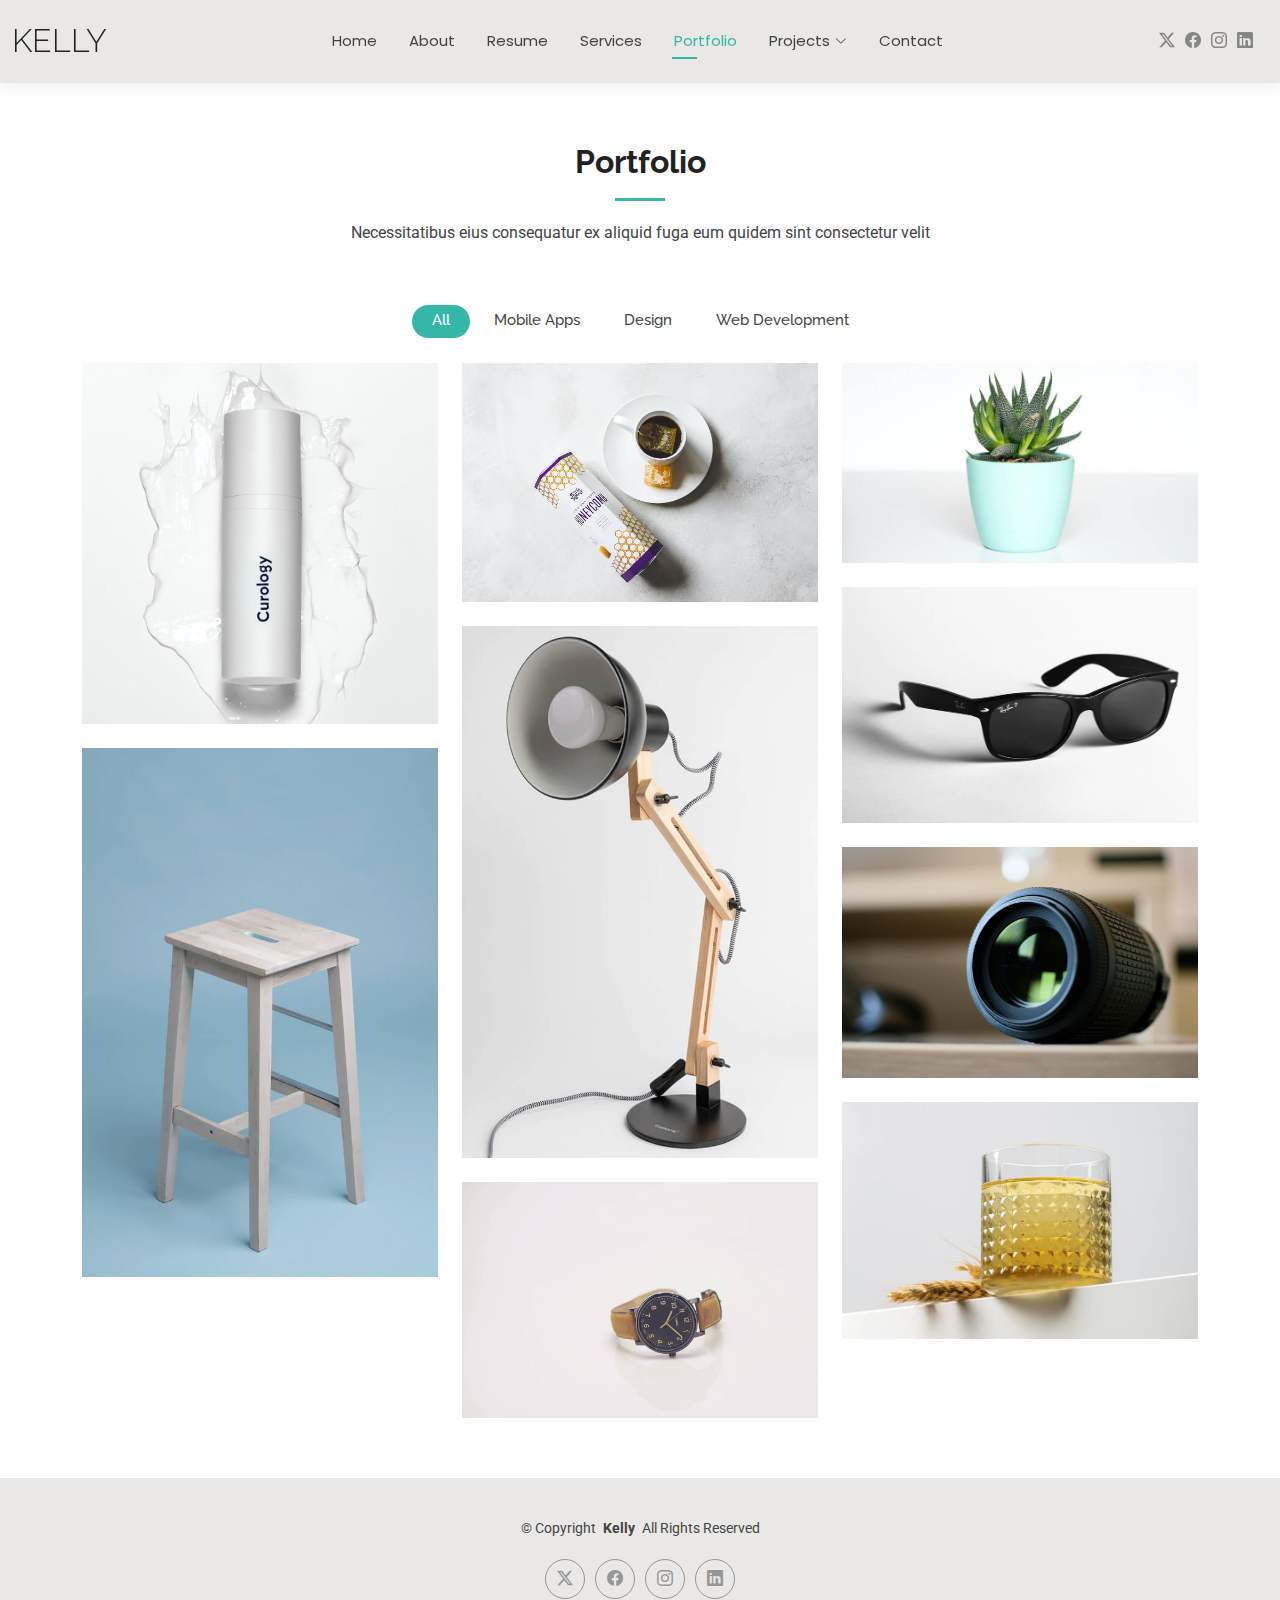
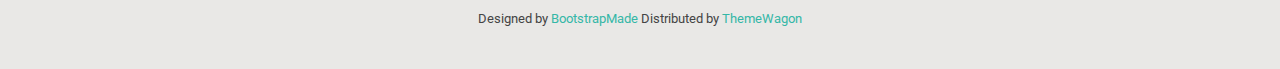
<file: portfolio.html>
<!DOCTYPE html>
<html lang="en">

<head>
  <meta charset="utf-8">
  <meta content="width=device-width, initial-scale=1.0" name="viewport">
  <title>Portfolio - Kelly Bootstrap Template</title>
  <meta name="description" content="">
  <meta name="keywords" content="">

  <!-- Favicons -->
  <link href="assets/img/favicon.png" rel="icon">
  <link href="assets/img/apple-touch-icon.png" rel="apple-touch-icon">

  <!-- Fonts -->
  <link href="https://fonts.googleapis.com" rel="preconnect">
  <link href="https://fonts.gstatic.com" rel="preconnect" crossorigin>
  <link href="https://fonts.googleapis.com/css2?family=Roboto:ital,wght@0,100;0,300;0,400;0,500;0,700;0,900;1,100;1,300;1,400;1,500;1,700;1,900&family=Poppins:ital,wght@0,100;0,200;0,300;0,400;0,500;0,600;0,700;0,800;0,900;1,100;1,200;1,300;1,400;1,500;1,600;1,700;1,800;1,900&family=Raleway:ital,wght@0,100;0,200;0,300;0,400;0,500;0,600;0,700;0,800;0,900;1,100;1,200;1,300;1,400;1,500;1,600;1,700;1,800;1,900&display=swap" rel="stylesheet">

  <!-- Vendor CSS Files -->
  <link href="assets/vendor/bootstrap/css/bootstrap.min.css" rel="stylesheet">
  <link href="assets/vendor/bootstrap-icons/bootstrap-icons.css" rel="stylesheet">
  <link href="assets/vendor/aos/aos.css" rel="stylesheet">
  <link href="assets/vendor/swiper/swiper-bundle.min.css" rel="stylesheet">
  <link href="assets/vendor/glightbox/css/glightbox.min.css" rel="stylesheet">

  <!-- Main CSS File -->
  <link href="assets/css/main.css" rel="stylesheet">

  <!-- =======================================================
  * Template Name: Kelly
  * Template URL: https://bootstrapmade.com/kelly-free-bootstrap-cv-resume-html-template/
  * Updated: Aug 07 2024 with Bootstrap v5.3.3
  * Author: BootstrapMade.com
  * License: https://bootstrapmade.com/license/
  ======================================================== -->
</head>

<body class="portfolio-page">

  <header id="header" class="header d-flex align-items-center light-background sticky-top">
    <div class="container-fluid position-relative d-flex align-items-center justify-content-between">

      <a href="index.html" class="logo d-flex align-items-center me-auto me-xl-0">
        <!-- Uncomment the line below if you also wish to use an image logo -->
        <!-- <img src="assets/img/logo.png" alt=""> -->
        <h1 class="sitename">Kelly</h1>
      </a>

      <nav id="navmenu" class="navmenu">
        <ul>
          <li><a href="index.html">Home</a></li>
          <li><a href="about.html">About</a></li>
          <li><a href="resume.html">Resume</a></li>
          <li><a href="services.html">Services</a></li>
          <li><a href="portfolio.html" class="active">Portfolio</a></li>
          <li class="dropdown"><a href="#"><span>Projects</span> <i class="bi bi-chevron-down toggle-dropdown"></i></a>
            <ul>
              <li><a href="portfolio.html">All Projects</a></li>
              <li><a href="#web-projects">Web Development</a></li>
              <li><a href="#mobile-projects">Mobile Apps</a></li>
              <li><a href="#design-projects">Design</a></li>
            </ul>
          </li>
          <li><a href="contact.html">Contact</a></li>
        </ul>
        <i class="mobile-nav-toggle d-xl-none bi bi-list"></i>
      </nav>

      <div class="header-social-links">
        <a href="#" class="twitter"><i class="bi bi-twitter-x"></i></a>
        <a href="#" class="facebook"><i class="bi bi-facebook"></i></a>
        <a href="#" class="instagram"><i class="bi bi-instagram"></i></a>
        <a href="#" class="linkedin"><i class="bi bi-linkedin"></i></a>
      </div>

    </div>
  </header>

  <main class="main">

    <!-- Portfolio Section -->
    <section id="portfolio" class="portfolio section">

      <!-- Section Title -->
      <div class="container section-title" data-aos="fade-up">
        <h2>Portfolio</h2>
        <p>Necessitatibus eius consequatur ex aliquid fuga eum quidem sint consectetur velit</p>
      </div><!-- End Section Title -->

      <div class="container">

        <div class="isotope-layout" data-default-filter="*" data-layout="masonry" data-sort="original-order">

          <ul class="portfolio-filters isotope-filters" data-aos="fade-up" data-aos-delay="100">
            <li data-filter="*" class="filter-active">All</li>
            <li data-filter=".filter-app" id="mobile-projects">Mobile Apps</li>
            <li data-filter=".filter-product" id="design-projects">Design</li>
            <li data-filter=".filter-branding" id="web-projects">Web Development</li>
          </ul><!-- End Portfolio Filters -->

          <div class="row gy-4 isotope-container" data-aos="fade-up" data-aos-delay="200">

            <div class="col-lg-4 col-md-6 portfolio-item isotope-item filter-app">
              <img src="assets/img/masonry-portfolio/masonry-portfolio-1.jpg" class="img-fluid" alt="Mobile Task Management App">
              <div class="portfolio-info">
                <h4>Task Manager Pro</h4>
                <p>Mobile productivity application</p>
                <a href="assets/img/masonry-portfolio/masonry-portfolio-1.jpg" title="Task Manager Pro" data-gallery="portfolio-gallery-app" class="glightbox preview-link"><i class="bi bi-zoom-in"></i></a>
                <a href="portfolio-details.html?project=task-manager" title="More Details" class="details-link"><i class="bi bi-link-45deg"></i></a>
              </div>
            </div><!-- End Portfolio Item -->

            <div class="col-lg-4 col-md-6 portfolio-item isotope-item filter-product">
              <img src="assets/img/masonry-portfolio/masonry-portfolio-2.jpg" class="img-fluid" alt="Brand Identity Design">
              <div class="portfolio-info">
                <h4>Coffee Shop Branding</h4>
                <p>Complete brand identity package</p>
                <a href="assets/img/masonry-portfolio/masonry-portfolio-2.jpg" title="Coffee Shop Branding" data-gallery="portfolio-gallery-product" class="glightbox preview-link"><i class="bi bi-zoom-in"></i></a>
                <a href="portfolio-details.html?project=coffee-branding" title="More Details" class="details-link"><i class="bi bi-link-45deg"></i></a>
              </div>
            </div><!-- End Portfolio Item -->

            <div class="col-lg-4 col-md-6 portfolio-item isotope-item filter-branding">
              <img src="assets/img/masonry-portfolio/masonry-portfolio-3.jpg" class="img-fluid" alt="E-commerce Website">
              <div class="portfolio-info">
                <h4>E-commerce Platform</h4>
                <p>Modern online shopping experience</p>
                <a href="assets/img/masonry-portfolio/masonry-portfolio-3.jpg" title="E-commerce Platform" data-gallery="portfolio-gallery-branding" class="glightbox preview-link"><i class="bi bi-zoom-in"></i></a>
                <a href="portfolio-details.html?project=ecommerce-web" title="More Details" class="details-link"><i class="bi bi-link-45deg"></i></a>
              </div>
            </div><!-- End Portfolio Item -->

            <div class="col-lg-4 col-md-6 portfolio-item isotope-item filter-app">
              <img src="assets/img/masonry-portfolio/masonry-portfolio-4.jpg" class="img-fluid" alt="Fitness Tracking App">
              <div class="portfolio-info">
                <h4>FitTracker Mobile</h4>
                <p>Health and fitness monitoring</p>
                <a href="assets/img/masonry-portfolio/masonry-portfolio-4.jpg" title="FitTracker Mobile" data-gallery="portfolio-gallery-app" class="glightbox preview-link"><i class="bi bi-zoom-in"></i></a>
                <a href="portfolio-details.html?project=fitness-app" title="More Details" class="details-link"><i class="bi bi-link-45deg"></i></a>
              </div>
            </div><!-- End Portfolio Item -->

            <div class="col-lg-4 col-md-6 portfolio-item isotope-item filter-product">
              <img src="assets/img/masonry-portfolio/masonry-portfolio-5.jpg" class="img-fluid" alt="Restaurant Menu Design">
              <div class="portfolio-info">
                <h4>Restaurant Menu Design</h4>
                <p>Creative menu layouts and graphics</p>
                <a href="assets/img/masonry-portfolio/masonry-portfolio-5.jpg" title="Restaurant Menu Design" data-gallery="portfolio-gallery-product" class="glightbox preview-link"><i class="bi bi-zoom-in"></i></a>
                <a href="portfolio-details.html?project=menu-design" title="More Details" class="details-link"><i class="bi bi-link-45deg"></i></a>
              </div>
            </div><!-- End Portfolio Item -->

            <div class="col-lg-4 col-md-6 portfolio-item isotope-item filter-branding">
              <img src="assets/img/masonry-portfolio/masonry-portfolio-6.jpg" class="img-fluid" alt="Corporate Website">
              <div class="portfolio-info">
                <h4>Corporate Website</h4>
                <p>Professional business presence</p>
                <a href="assets/img/masonry-portfolio/masonry-portfolio-6.jpg" title="Corporate Website" data-gallery="portfolio-gallery-branding" class="glightbox preview-link"><i class="bi bi-zoom-in"></i></a>
                <a href="portfolio-details.html?project=corporate-web" title="More Details" class="details-link"><i class="bi bi-link-45deg"></i></a>
              </div>
            </div><!-- End Portfolio Item -->

            <div class="col-lg-4 col-md-6 portfolio-item isotope-item filter-app">
              <img src="assets/img/masonry-portfolio/masonry-portfolio-7.jpg" class="img-fluid" alt="Social Media App">
              <div class="portfolio-info">
                <h4>Social Connect</h4>
                <p>Community networking platform</p>
                <a href="assets/img/masonry-portfolio/masonry-portfolio-7.jpg" title="Social Connect" data-gallery="portfolio-gallery-app" class="glightbox preview-link"><i class="bi bi-zoom-in"></i></a>
                <a href="portfolio-details.html?project=social-app" title="More Details" class="details-link"><i class="bi bi-link-45deg"></i></a>
              </div>
            </div><!-- End Portfolio Item -->

            <div class="col-lg-4 col-md-6 portfolio-item isotope-item filter-product">
              <img src="assets/img/masonry-portfolio/masonry-portfolio-8.jpg" class="img-fluid" alt="Book Cover Design">
              <div class="portfolio-info">
                <h4>Book Cover Collection</h4>
                <p>Creative literature designs</p>
                <a href="assets/img/masonry-portfolio/masonry-portfolio-8.jpg" title="Book Cover Collection" data-gallery="portfolio-gallery-product" class="glightbox preview-link"><i class="bi bi-zoom-in"></i></a>
                <a href="portfolio-details.html?project=book-covers" title="More Details" class="details-link"><i class="bi bi-link-45deg"></i></a>
              </div>
            </div><!-- End Portfolio Item -->

            <div class="col-lg-4 col-md-6 portfolio-item isotope-item filter-branding">
              <img src="assets/img/masonry-portfolio/masonry-portfolio-9.jpg" class="img-fluid" alt="Portfolio Website">
              <div class="portfolio-info">
                <h4>Artist Portfolio Site</h4>
                <p>Creative showcase platform</p>
                <a href="assets/img/masonry-portfolio/masonry-portfolio-9.jpg" title="Artist Portfolio Site" data-gallery="portfolio-gallery-branding" class="glightbox preview-link"><i class="bi bi-zoom-in"></i></a>
                <a href="portfolio-details.html?project=portfolio-web" title="More Details" class="details-link"><i class="bi bi-link-45deg"></i></a>
              </div>
            </div><!-- End Portfolio Item -->

          </div><!-- End Portfolio Container -->

        </div>

      </div>

    </section><!-- /Portfolio Section -->

  </main>

  <footer id="footer" class="footer light-background">

    <div class="container">
      <div class="copyright text-center ">
        <p>© <span>Copyright</span> <strong class="px-1 sitename">Kelly</strong> <span>All Rights Reserved<br></span></p>
      </div>
      <div class="social-links d-flex justify-content-center">
        <a href=""><i class="bi bi-twitter-x"></i></a>
        <a href=""><i class="bi bi-facebook"></i></a>
        <a href=""><i class="bi bi-instagram"></i></a>
        <a href=""><i class="bi bi-linkedin"></i></a>
      </div>
      <div class="credits">
        <!-- All the links in the footer should remain intact. -->
        <!-- You can delete the links only if you've purchased the pro version. -->
        <!-- Licensing information: https://bootstrapmade.com/license/ -->
        <!-- Purchase the pro version with working PHP/AJAX contact form: [buy-url] -->
        Designed by <a href="https://bootstrapmade.com/">BootstrapMade</a> Distributed by <a href="https://themewagon.com">ThemeWagon
      </div>
    </div>

  </footer>

  <!-- Scroll Top -->
  <a href="#" id="scroll-top" class="scroll-top d-flex align-items-center justify-content-center"><i class="bi bi-arrow-up-short"></i></a>

  <!-- Preloader -->
  <div id="preloader"></div>

  <!-- Vendor JS Files -->
  <script src="assets/vendor/bootstrap/js/bootstrap.bundle.min.js"></script>
  <script src="assets/vendor/php-email-form/validate.js"></script>
  <script src="assets/vendor/aos/aos.js"></script>
  <script src="assets/vendor/waypoints/noframework.waypoints.js"></script>
  <script src="assets/vendor/purecounter/purecounter_vanilla.js"></script>
  <script src="assets/vendor/swiper/swiper-bundle.min.js"></script>
  <script src="assets/vendor/glightbox/js/glightbox.min.js"></script>
  <script src="assets/vendor/imagesloaded/imagesloaded.pkgd.min.js"></script>
  <script src="assets/vendor/isotope-layout/isotope.pkgd.min.js"></script>

  <!-- Main JS File -->
  <script src="assets/js/main.js"></script>

</body>

</html>
</file>
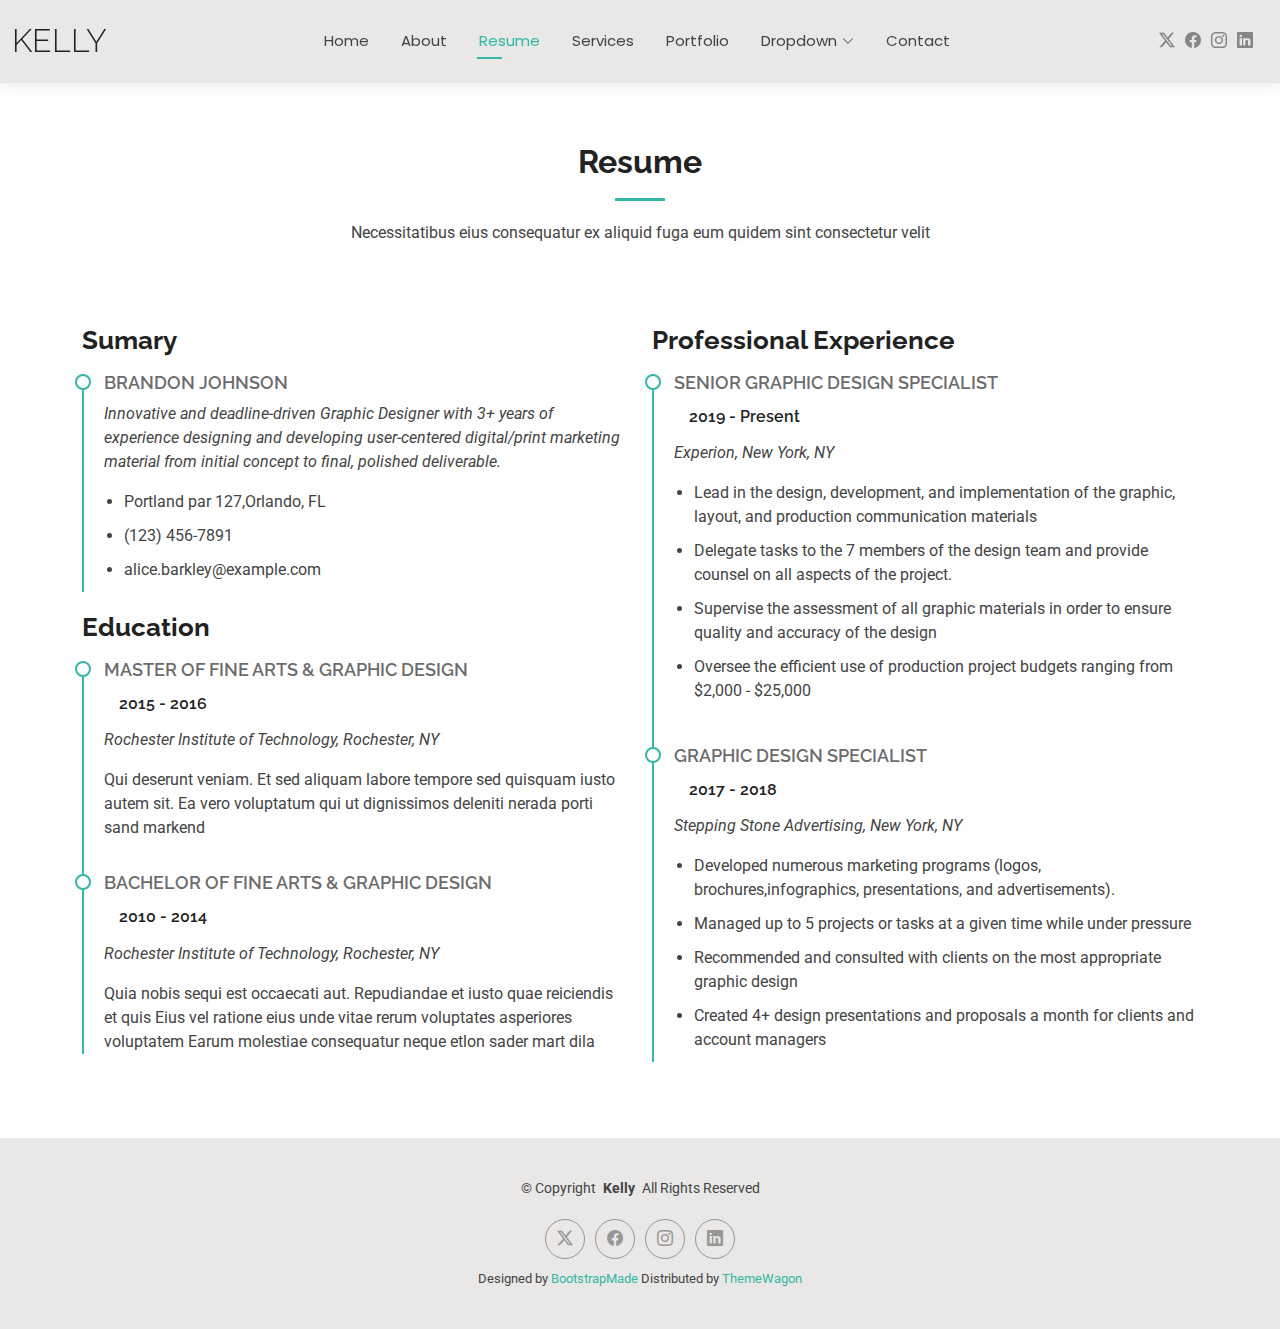
<file: resume.html>
<!DOCTYPE html>
<html lang="en">

<head>
  <meta charset="utf-8">
  <meta content="width=device-width, initial-scale=1.0" name="viewport">
  <title>Resume - Kelly Bootstrap Template</title>
  <meta name="description" content="">
  <meta name="keywords" content="">

  <!-- Favicons -->
  <link href="assets/img/favicon.png" rel="icon">
  <link href="assets/img/apple-touch-icon.png" rel="apple-touch-icon">

  <!-- Fonts -->
  <link href="https://fonts.googleapis.com" rel="preconnect">
  <link href="https://fonts.gstatic.com" rel="preconnect" crossorigin>
  <link href="https://fonts.googleapis.com/css2?family=Roboto:ital,wght@0,100;0,300;0,400;0,500;0,700;0,900;1,100;1,300;1,400;1,500;1,700;1,900&family=Poppins:ital,wght@0,100;0,200;0,300;0,400;0,500;0,600;0,700;0,800;0,900;1,100;1,200;1,300;1,400;1,500;1,600;1,700;1,800;1,900&family=Raleway:ital,wght@0,100;0,200;0,300;0,400;0,500;0,600;0,700;0,800;0,900;1,100;1,200;1,300;1,400;1,500;1,600;1,700;1,800;1,900&display=swap" rel="stylesheet">

  <!-- Vendor CSS Files -->
  <link href="assets/vendor/bootstrap/css/bootstrap.min.css" rel="stylesheet">
  <link href="assets/vendor/bootstrap-icons/bootstrap-icons.css" rel="stylesheet">
  <link href="assets/vendor/aos/aos.css" rel="stylesheet">
  <link href="assets/vendor/swiper/swiper-bundle.min.css" rel="stylesheet">
  <link href="assets/vendor/glightbox/css/glightbox.min.css" rel="stylesheet">

  <!-- Main CSS File -->
  <link href="assets/css/main.css" rel="stylesheet">

  <!-- =======================================================
  * Template Name: Kelly
  * Template URL: https://bootstrapmade.com/kelly-free-bootstrap-cv-resume-html-template/
  * Updated: Aug 07 2024 with Bootstrap v5.3.3
  * Author: BootstrapMade.com
  * License: https://bootstrapmade.com/license/
  ======================================================== -->
</head>

<body class="resume-page">

  <header id="header" class="header d-flex align-items-center light-background sticky-top">
    <div class="container-fluid position-relative d-flex align-items-center justify-content-between">

      <a href="index.html" class="logo d-flex align-items-center me-auto me-xl-0">
        <!-- Uncomment the line below if you also wish to use an image logo -->
        <!-- <img src="assets/img/logo.png" alt=""> -->
        <h1 class="sitename">Kelly</h1>
      </a>

      <nav id="navmenu" class="navmenu">
        <ul>
          <li><a href="index.html">Home</a></li>
          <li><a href="about.html">About</a></li>
          <li><a href="resume.html" class="active">Resume</a></li>
          <li><a href="services.html">Services</a></li>
          <li><a href="portfolio.html">Portfolio</a></li>
          <li class="dropdown"><a href="#"><span>Dropdown</span> <i class="bi bi-chevron-down toggle-dropdown"></i></a>
            <ul>
              <li><a href="#">Dropdown 1</a></li>
              <li class="dropdown"><a href="#"><span>Deep Dropdown</span> <i class="bi bi-chevron-down toggle-dropdown"></i></a>
                <ul>
                  <li><a href="#">Deep Dropdown 1</a></li>
                  <li><a href="#">Deep Dropdown 2</a></li>
                  <li><a href="#">Deep Dropdown 3</a></li>
                  <li><a href="#">Deep Dropdown 4</a></li>
                  <li><a href="#">Deep Dropdown 5</a></li>
                </ul>
              </li>
              <li><a href="#">Dropdown 2</a></li>
              <li><a href="#">Dropdown 3</a></li>
              <li><a href="#">Dropdown 4</a></li>
            </ul>
          </li>
          <li><a href="contact.html">Contact</a></li>
        </ul>
        <i class="mobile-nav-toggle d-xl-none bi bi-list"></i>
      </nav>

      <div class="header-social-links">
        <a href="#" class="twitter"><i class="bi bi-twitter-x"></i></a>
        <a href="#" class="facebook"><i class="bi bi-facebook"></i></a>
        <a href="#" class="instagram"><i class="bi bi-instagram"></i></a>
        <a href="#" class="linkedin"><i class="bi bi-linkedin"></i></a>
      </div>

    </div>
  </header>

  <main class="main">

    <!-- Resume Section -->
    <section id="resume" class="resume section">

      <!-- Section Title -->
      <div class="container section-title" data-aos="fade-up">
        <h2>Resume</h2>
        <p>Necessitatibus eius consequatur ex aliquid fuga eum quidem sint consectetur velit</p>
      </div><!-- End Section Title -->

      <div class="container">

        <div class="row">

          <div class="col-lg-6" data-aos="fade-up" data-aos-delay="100">
            <h3 class="resume-title">Sumary</h3>

            <div class="resume-item pb-0">
              <h4>Brandon Johnson</h4>
              <p><em>Innovative and deadline-driven Graphic Designer with 3+ years of experience designing and developing user-centered digital/print marketing material from initial concept to final, polished deliverable.</em></p>
              <ul>
                <li>Portland par 127,Orlando, FL</li>
                <li>(123) 456-7891</li>
                <li>alice.barkley@example.com</li>
              </ul>
            </div><!-- Edn Resume Item -->

            <h3 class="resume-title">Education</h3>
            <div class="resume-item">
              <h4>Master of Fine Arts &amp; Graphic Design</h4>
              <h5>2015 - 2016</h5>
              <p><em>Rochester Institute of Technology, Rochester, NY</em></p>
              <p>Qui deserunt veniam. Et sed aliquam labore tempore sed quisquam iusto autem sit. Ea vero voluptatum qui ut dignissimos deleniti nerada porti sand markend</p>
            </div><!-- Edn Resume Item -->

            <div class="resume-item">
              <h4>Bachelor of Fine Arts &amp; Graphic Design</h4>
              <h5>2010 - 2014</h5>
              <p><em>Rochester Institute of Technology, Rochester, NY</em></p>
              <p>Quia nobis sequi est occaecati aut. Repudiandae et iusto quae reiciendis et quis Eius vel ratione eius unde vitae rerum voluptates asperiores voluptatem Earum molestiae consequatur neque etlon sader mart dila</p>
            </div><!-- Edn Resume Item -->

          </div>

          <div class="col-lg-6" data-aos="fade-up" data-aos-delay="200">
            <h3 class="resume-title">Professional Experience</h3>
            <div class="resume-item">
              <h4>Senior graphic design specialist</h4>
              <h5>2019 - Present</h5>
              <p><em>Experion, New York, NY </em></p>
              <ul>
                <li>Lead in the design, development, and implementation of the graphic, layout, and production communication materials</li>
                <li>Delegate tasks to the 7 members of the design team and provide counsel on all aspects of the project. </li>
                <li>Supervise the assessment of all graphic materials in order to ensure quality and accuracy of the design</li>
                <li>Oversee the efficient use of production project budgets ranging from $2,000 - $25,000</li>
              </ul>
            </div><!-- Edn Resume Item -->

            <div class="resume-item">
              <h4>Graphic design specialist</h4>
              <h5>2017 - 2018</h5>
              <p><em>Stepping Stone Advertising, New York, NY</em></p>
              <ul>
                <li>Developed numerous marketing programs (logos, brochures,infographics, presentations, and advertisements).</li>
                <li>Managed up to 5 projects or tasks at a given time while under pressure</li>
                <li>Recommended and consulted with clients on the most appropriate graphic design</li>
                <li>Created 4+ design presentations and proposals a month for clients and account managers</li>
              </ul>
            </div><!-- Edn Resume Item -->

          </div>

        </div>

      </div>

    </section><!-- /Resume Section -->

  </main>

  <footer id="footer" class="footer light-background">

    <div class="container">
      <div class="copyright text-center ">
        <p>© <span>Copyright</span> <strong class="px-1 sitename">Kelly</strong> <span>All Rights Reserved<br></span></p>
      </div>
      <div class="social-links d-flex justify-content-center">
        <a href=""><i class="bi bi-twitter-x"></i></a>
        <a href=""><i class="bi bi-facebook"></i></a>
        <a href=""><i class="bi bi-instagram"></i></a>
        <a href=""><i class="bi bi-linkedin"></i></a>
      </div>
      <div class="credits">
        <!-- All the links in the footer should remain intact. -->
        <!-- You can delete the links only if you've purchased the pro version. -->
        <!-- Licensing information: https://bootstrapmade.com/license/ -->
        <!-- Purchase the pro version with working PHP/AJAX contact form: [buy-url] -->
        Designed by <a href="https://bootstrapmade.com/">BootstrapMade</a> Distributed by <a href="https://themewagon.com">ThemeWagon
      </div>
    </div>

  </footer>

  <!-- Scroll Top -->
  <a href="#" id="scroll-top" class="scroll-top d-flex align-items-center justify-content-center"><i class="bi bi-arrow-up-short"></i></a>

  <!-- Preloader -->
  <div id="preloader"></div>

  <!-- Vendor JS Files -->
  <script src="assets/vendor/bootstrap/js/bootstrap.bundle.min.js"></script>
  <script src="assets/vendor/php-email-form/validate.js"></script>
  <script src="assets/vendor/aos/aos.js"></script>
  <script src="assets/vendor/waypoints/noframework.waypoints.js"></script>
  <script src="assets/vendor/purecounter/purecounter_vanilla.js"></script>
  <script src="assets/vendor/swiper/swiper-bundle.min.js"></script>
  <script src="assets/vendor/glightbox/js/glightbox.min.js"></script>
  <script src="assets/vendor/imagesloaded/imagesloaded.pkgd.min.js"></script>
  <script src="assets/vendor/isotope-layout/isotope.pkgd.min.js"></script>

  <!-- Main JS File -->
  <script src="assets/js/main.js"></script>

</body>

</html>
</file>
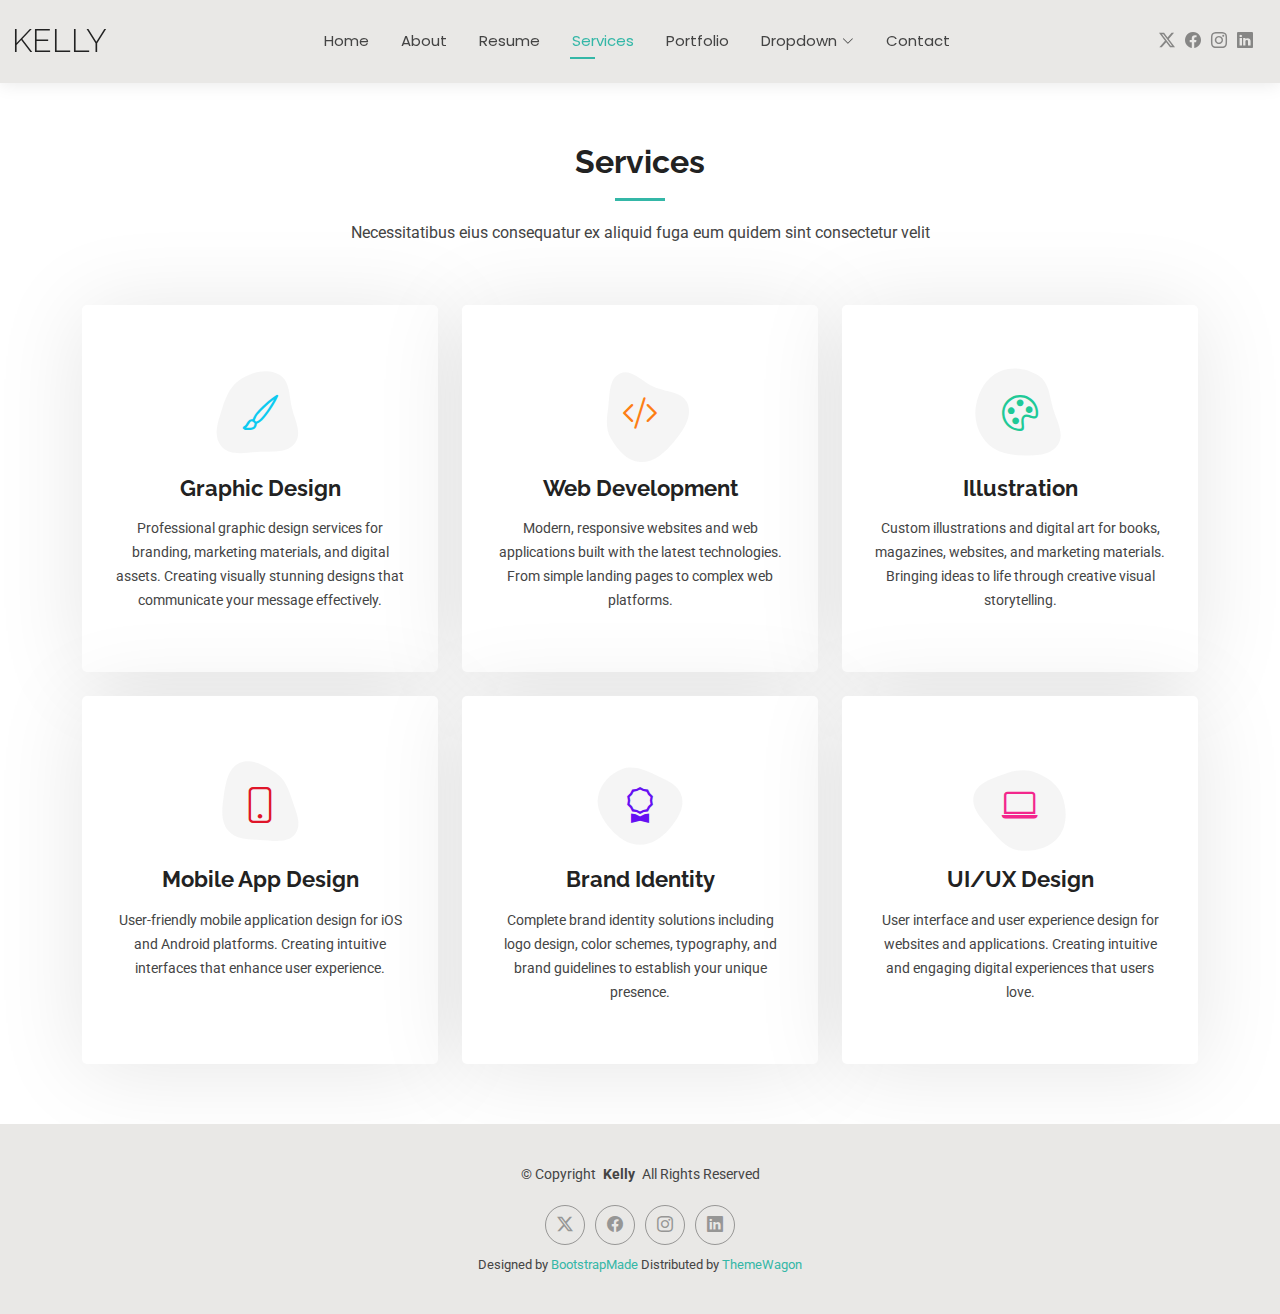
<file: services.html>
<!DOCTYPE html>
<html lang="en">

<head>
  <meta charset="utf-8">
  <meta content="width=device-width, initial-scale=1.0" name="viewport">
  <title>Services - Kelly Bootstrap Template</title>
  <meta name="description" content="">
  <meta name="keywords" content="">

  <!-- Favicons -->
  <link href="assets/img/favicon.png" rel="icon">
  <link href="assets/img/apple-touch-icon.png" rel="apple-touch-icon">

  <!-- Fonts -->
  <link href="https://fonts.googleapis.com" rel="preconnect">
  <link href="https://fonts.gstatic.com" rel="preconnect" crossorigin>
  <link href="https://fonts.googleapis.com/css2?family=Roboto:ital,wght@0,100;0,300;0,400;0,500;0,700;0,900;1,100;1,300;1,400;1,500;1,700;1,900&family=Poppins:ital,wght@0,100;0,200;0,300;0,400;0,500;0,600;0,700;0,800;0,900;1,100;1,200;1,300;1,400;1,500;1,600;1,700;1,800;1,900&family=Raleway:ital,wght@0,100;0,200;0,300;0,400;0,500;0,600;0,700;0,800;0,900;1,100;1,200;1,300;1,400;1,500;1,600;1,700;1,800;1,900&display=swap" rel="stylesheet">

  <!-- Vendor CSS Files -->
  <link href="assets/vendor/bootstrap/css/bootstrap.min.css" rel="stylesheet">
  <link href="assets/vendor/bootstrap-icons/bootstrap-icons.css" rel="stylesheet">
  <link href="assets/vendor/aos/aos.css" rel="stylesheet">
  <link href="assets/vendor/swiper/swiper-bundle.min.css" rel="stylesheet">
  <link href="assets/vendor/glightbox/css/glightbox.min.css" rel="stylesheet">

  <!-- Main CSS File -->
  <link href="assets/css/main.css" rel="stylesheet">

  <!-- =======================================================
  * Template Name: Kelly
  * Template URL: https://bootstrapmade.com/kelly-free-bootstrap-cv-resume-html-template/
  * Updated: Aug 07 2024 with Bootstrap v5.3.3
  * Author: BootstrapMade.com
  * License: https://bootstrapmade.com/license/
  ======================================================== -->
</head>

<body class="services-page">

  <header id="header" class="header d-flex align-items-center light-background sticky-top">
    <div class="container-fluid position-relative d-flex align-items-center justify-content-between">

      <a href="index.html" class="logo d-flex align-items-center me-auto me-xl-0">
        <!-- Uncomment the line below if you also wish to use an image logo -->
        <!-- <img src="assets/img/logo.png" alt=""> -->
        <h1 class="sitename">Kelly</h1>
      </a>

      <nav id="navmenu" class="navmenu">
        <ul>
          <li><a href="index.html">Home</a></li>
          <li><a href="about.html">About</a></li>
          <li><a href="resume.html">Resume</a></li>
          <li><a href="services.html" class="active">Services</a></li>
          <li><a href="portfolio.html">Portfolio</a></li>
          <li class="dropdown"><a href="#"><span>Dropdown</span> <i class="bi bi-chevron-down toggle-dropdown"></i></a>
            <ul>
              <li><a href="#">Dropdown 1</a></li>
              <li class="dropdown"><a href="#"><span>Deep Dropdown</span> <i class="bi bi-chevron-down toggle-dropdown"></i></a>
                <ul>
                  <li><a href="#">Deep Dropdown 1</a></li>
                  <li><a href="#">Deep Dropdown 2</a></li>
                  <li><a href="#">Deep Dropdown 3</a></li>
                  <li><a href="#">Deep Dropdown 4</a></li>
                  <li><a href="#">Deep Dropdown 5</a></li>
                </ul>
              </li>
              <li><a href="#">Dropdown 2</a></li>
              <li><a href="#">Dropdown 3</a></li>
              <li><a href="#">Dropdown 4</a></li>
            </ul>
          </li>
          <li><a href="contact.html">Contact</a></li>
        </ul>
        <i class="mobile-nav-toggle d-xl-none bi bi-list"></i>
      </nav>

      <div class="header-social-links">
        <a href="#" class="twitter"><i class="bi bi-twitter-x"></i></a>
        <a href="#" class="facebook"><i class="bi bi-facebook"></i></a>
        <a href="#" class="instagram"><i class="bi bi-instagram"></i></a>
        <a href="#" class="linkedin"><i class="bi bi-linkedin"></i></a>
      </div>

    </div>
  </header>

  <main class="main">

    <!-- Services Section -->
    <section id="services" class="services section">

      <!-- Section Title -->
      <div class="container section-title" data-aos="fade-up">
        <h2>Services</h2>
        <p>Necessitatibus eius consequatur ex aliquid fuga eum quidem sint consectetur velit</p>
      </div><!-- End Section Title -->

      <div class="container">

        <div class="row gy-4">

          <div class="col-lg-4 col-md-6" data-aos="fade-up" data-aos-delay="100">
            <div class="service-item item-cyan position-relative">
              <div class="icon">
                <svg width="100" height="100" viewBox="0 0 600 600" xmlns="http://www.w3.org/2000/svg">
                  <path stroke="none" stroke-width="0" fill="#f5f5f5" d="M300,521.0016835830174C376.1290562159157,517.8887921683347,466.0731472004068,529.7835943286574,510.70327084640275,468.03025145048787C554.3714126377745,407.6079735673963,508.03601936045806,328.9844924480964,491.2728898941984,256.3432110539036C474.5976632858925,184.082847569629,479.9380746630129,96.60480741107993,416.23090153303,58.64404602377083C348.86323505073057,18.502131276798302,261.93793281208167,40.57373210992963,193.5410806939664,78.93577620505333C130.42746243093433,114.334589627462,98.30271207620316,179.96522072025542,76.75703585869454,249.04625023123273C51.97151888228291,328.5150500222984,13.704378332031375,421.85034740162234,66.52175969318436,486.19268352777647C119.04800174914682,550.1803526380478,217.28368757567262,524.383925680826,300,521.0016835830174"></path>
                </svg>
                <i class="bi bi-brush"></i>
              </div>
              <a href="contact.html" class="stretched-link">
                <h3>Graphic Design</h3>
              </a>
              <p>Professional graphic design services for branding, marketing materials, and digital assets. Creating visually stunning designs that communicate your message effectively.</p>
            </div>
          </div><!-- End Service Item -->

          <div class="col-lg-4 col-md-6" data-aos="fade-up" data-aos-delay="200">
            <div class="service-item item-orange position-relative">
              <div class="icon">
                <svg width="100" height="100" viewBox="0 0 600 600" xmlns="http://www.w3.org/2000/svg">
                  <path stroke="none" stroke-width="0" fill="#f5f5f5" d="M300,582.0697525312426C382.5290701553225,586.8405444964366,449.9789794690241,525.3245884688669,502.5850820975895,461.55621195738473C556.606425686781,396.0723002908107,615.8543463187945,314.28637112970534,586.6730223649479,234.56875336149918C558.9533121215079,158.8439757836574,454.9685369536778,164.00468322053177,381.49747125262974,130.76875717737553C312.15926192815925,99.40240125094834,248.97055460311594,18.661163978235184,179.8680185752513,50.54337015887873C110.5421016452524,82.52863877960104,119.82277516462835,180.83849132639028,109.12597500060166,256.43424936330496C100.08760227029461,320.3096726198365,92.17705696193138,384.0621239912766,124.79988738764834,439.7174275375508C164.83382741302287,508.01625554203684,220.96474134820875,577.5009287672846,300,582.0697525312426"></path>
                </svg>
                <i class="bi bi-code-slash"></i>
              </div>
              <a href="portfolio.html" class="stretched-link">
                <h3>Web Development</h3>
              </a>
              <p>Modern, responsive websites and web applications built with the latest technologies. From simple landing pages to complex web platforms.</p>
            </div>
          </div><!-- End Service Item -->

          <div class="col-lg-4 col-md-6" data-aos="fade-up" data-aos-delay="300">
            <div class="service-item item-teal position-relative">
              <div class="icon">
                <svg width="100" height="100" viewBox="0 0 600 600" xmlns="http://www.w3.org/2000/svg">
                  <path stroke="none" stroke-width="0" fill="#f5f5f5" d="M300,541.5067337569781C382.14930387511276,545.0595476570109,479.8736841581634,548.3450877840088,526.4010558755058,480.5488172755941C571.5218469581645,414.80211281144784,517.5187510058486,332.0715597781072,496.52539010469104,255.14436215662573C477.37192572678356,184.95920475031193,473.57363656557914,105.61284051026155,413.0603344069578,65.22779650032875C343.27470386102294,18.654635553484475,251.2091493199835,5.337323636656869,175.0934190732945,40.62881213300186C97.87086631185822,76.43348514350839,51.98124368387456,156.15599469081315,36.44837278890362,239.84606092416172C21.716077023791087,319.22268207091537,43.775223500013084,401.1760424656574,96.891909868211,461.97329694683043C147.22146801428983,519.5804099606455,223.5754009179313,538.201503339737,300,541.5067337569781"></path>
                </svg>
                <i class="bi bi-palette"></i>
              </div>
              <a href="portfolio.html" class="stretched-link">
                <h3>Illustration</h3>
              </a>
              <p>Custom illustrations and digital art for books, magazines, websites, and marketing materials. Bringing ideas to life through creative visual storytelling.</p>
            </div>
          </div><!-- End Service Item -->

          <div class="col-lg-4 col-md-6" data-aos="fade-up" data-aos-delay="400">
            <div class="service-item item-red position-relative">
              <div class="icon">
                <svg width="100" height="100" viewBox="0 0 600 600" xmlns="http://www.w3.org/2000/svg">
                  <path stroke="none" stroke-width="0" fill="#f5f5f5" d="M300,503.46388370962813C374.79870501325706,506.71871716319447,464.8034551963731,527.1746412648533,510.4981551193396,467.86667711651364C555.9287308511215,408.9015244558933,512.6030010748507,327.5744911775523,490.211057578863,256.5855673507754C471.097692560561,195.9906835881958,447.69079081568157,138.11976852964426,395.19560036434837,102.3242989838813C329.3053358748298,57.3949838291264,248.02791733380457,8.279543830951368,175.87071277845988,42.242879143198664C103.41431057327972,76.34704239035025,93.79494320519305,170.9812938413882,81.28167332365135,250.07896920659033C70.17666984294237,320.27484674793965,64.84698225790005,396.69656628748305,111.28512138212992,450.4950937839243C156.20124167950087,502.5303643271138,231.32542653798444,500.4755392045468,300,503.46388370962813"></path>
                </svg>
                <i class="bi bi-phone"></i>
              </div>
              <a href="portfolio.html" class="stretched-link">
                <h3>Mobile App Design</h3>
              </a>
              <p>User-friendly mobile application design for iOS and Android platforms. Creating intuitive interfaces that enhance user experience.</p>
            </div>
          </div><!-- End Service Item -->

          <div class="col-lg-4 col-md-6" data-aos="fade-up" data-aos-delay="500">
            <div class="service-item item-indigo position-relative">
              <div class="icon">
                <svg width="100" height="100" viewBox="0 0 600 600" xmlns="http://www.w3.org/2000/svg">
                  <path stroke="none" stroke-width="0" fill="#f5f5f5" d="M300,532.3542879108572C369.38199826031484,532.3153073249985,429.10787420159085,491.63046689027357,474.5244479745417,439.17860296908856C522.8885846962883,383.3225815378663,569.1668002868075,314.3205725914397,550.7432151929288,242.7694973846089C532.6665558377875,172.5657663291529,456.2379748765914,142.6223662098291,390.3689995646985,112.34683881706744C326.66090330228417,83.06452184765237,258.84405631176094,53.51806209861945,193.32584062364296,78.48882559362697C121.61183558270385,105.82097193414197,62.805066853699245,167.19869350419734,48.57481801355237,242.6138429142374C34.843463184063346,315.3850353017275,76.69343916112496,383.4422959591041,125.22947124332185,439.3748458443577C170.7312796277747,491.8107796887764,230.57421082200815,532.3932930995766,300,532.3542879108572"></path>
                </svg>
                <i class="bi bi-award"></i>
              </div>
              <a href="contact.html" class="stretched-link">
                <h3>Brand Identity</h3>
              </a>
              <p>Complete brand identity solutions including logo design, color schemes, typography, and brand guidelines to establish your unique presence.</p>
            </div>
          </div><!-- End Service Item -->

          <div class="col-lg-4 col-md-6" data-aos="fade-up" data-aos-delay="600">
            <div class="service-item item-pink position-relative">
              <div class="icon">
                <svg width="100" height="100" viewBox="0 0 600 600" xmlns="http://www.w3.org/2000/svg">
                  <path stroke="none" stroke-width="0" fill="#f5f5f5" d="M300,566.797414625762C385.7384707136149,576.1784315230908,478.7894351017131,552.8928747891023,531.9192734346935,484.94944893311C584.6109503024035,417.5663521118492,582.489472248146,322.67544863468447,553.9536738515405,242.03673114598146C529.1557734026468,171.96086150256528,465.24506316201064,127.66468636344209,395.9583748389544,100.7403814666027C334.2173773831606,76.7482773500951,269.4350130405921,84.62216499799875,207.1952322260088,107.2889140133804C132.92018162631612,134.33871894543012,41.79353780512637,160.00259165414826,22.644507872594943,236.69541883565114C3.319112789854554,314.0945973066697,72.72355303640163,379.243833228382,124.04198916343866,440.3218312028393C172.9286146004772,498.5055451809895,224.45579914871206,558.5317968840102,300,566.797414625762"></path>
                </svg>
                <i class="bi bi-laptop"></i>
              </div>
              <a href="contact.html" class="stretched-link">
                <h3>UI/UX Design</h3>
              </a>
              <p>User interface and user experience design for websites and applications. Creating intuitive and engaging digital experiences that users love.</p>
            </div>
          </div><!-- End Service Item -->

        </div>

      </div>

    </section><!-- /Services Section -->

  </main>

  <footer id="footer" class="footer light-background">

    <div class="container">
      <div class="copyright text-center ">
        <p>© <span>Copyright</span> <strong class="px-1 sitename">Kelly</strong> <span>All Rights Reserved<br></span></p>
      </div>
      <div class="social-links d-flex justify-content-center">
        <a href=""><i class="bi bi-twitter-x"></i></a>
        <a href=""><i class="bi bi-facebook"></i></a>
        <a href=""><i class="bi bi-instagram"></i></a>
        <a href=""><i class="bi bi-linkedin"></i></a>
      </div>
      <div class="credits">
        <!-- All the links in the footer should remain intact. -->
        <!-- You can delete the links only if you've purchased the pro version. -->
        <!-- Licensing information: https://bootstrapmade.com/license/ -->
        <!-- Purchase the pro version with working PHP/AJAX contact form: [buy-url] -->
        Designed by <a href="https://bootstrapmade.com/">BootstrapMade</a> Distributed by <a href="https://themewagon.com">ThemeWagon
      </div>
    </div>

  </footer>

  <!-- Scroll Top -->
  <a href="#" id="scroll-top" class="scroll-top d-flex align-items-center justify-content-center"><i class="bi bi-arrow-up-short"></i></a>

  <!-- Preloader -->
  <div id="preloader"></div>

  <!-- Vendor JS Files -->
  <script src="assets/vendor/bootstrap/js/bootstrap.bundle.min.js"></script>
  <script src="assets/vendor/php-email-form/validate.js"></script>
  <script src="assets/vendor/aos/aos.js"></script>
  <script src="assets/vendor/waypoints/noframework.waypoints.js"></script>
  <script src="assets/vendor/purecounter/purecounter_vanilla.js"></script>
  <script src="assets/vendor/swiper/swiper-bundle.min.js"></script>
  <script src="assets/vendor/glightbox/js/glightbox.min.js"></script>
  <script src="assets/vendor/imagesloaded/imagesloaded.pkgd.min.js"></script>
  <script src="assets/vendor/isotope-layout/isotope.pkgd.min.js"></script>

  <!-- Main JS File -->
  <script src="assets/js/main.js"></script>

</body>

</html>
</file>
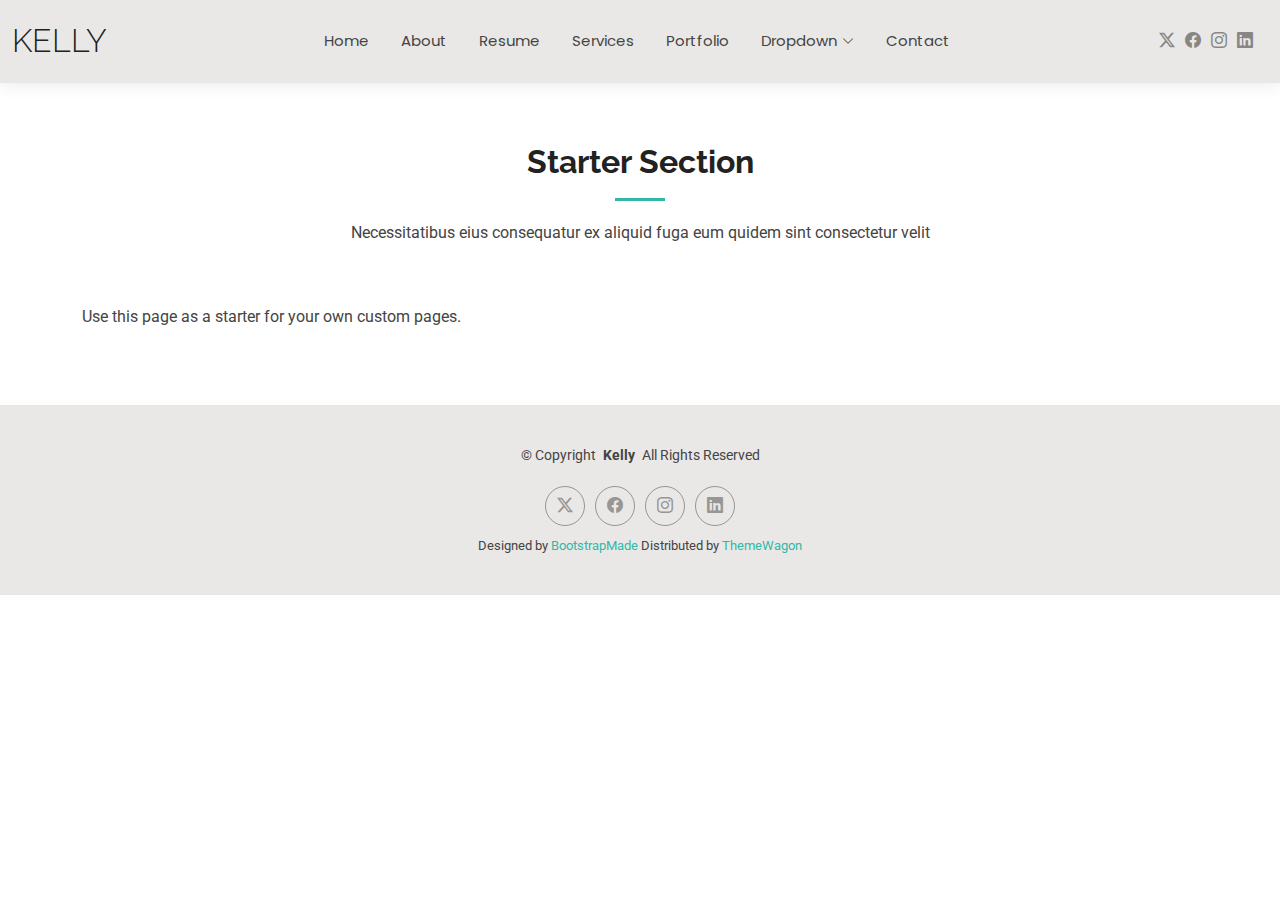
<file: starter-page.html>
<!DOCTYPE html>
<html lang="en">

<head>
  <meta charset="utf-8">
  <meta content="width=device-width, initial-scale=1.0" name="viewport">
  <title>Starter Page - Kelly Bootstrap Template</title>
  <meta name="description" content="">
  <meta name="keywords" content="">

  <!-- Favicons -->
  <link href="assets/img/favicon.png" rel="icon">
  <link href="assets/img/apple-touch-icon.png" rel="apple-touch-icon">

  <!-- Fonts -->
  <link href="https://fonts.googleapis.com" rel="preconnect">
  <link href="https://fonts.gstatic.com" rel="preconnect" crossorigin>
  <link href="https://fonts.googleapis.com/css2?family=Roboto:ital,wght@0,100;0,300;0,400;0,500;0,700;0,900;1,100;1,300;1,400;1,500;1,700;1,900&family=Poppins:ital,wght@0,100;0,200;0,300;0,400;0,500;0,600;0,700;0,800;0,900;1,100;1,200;1,300;1,400;1,500;1,600;1,700;1,800;1,900&family=Raleway:ital,wght@0,100;0,200;0,300;0,400;0,500;0,600;0,700;0,800;0,900;1,100;1,200;1,300;1,400;1,500;1,600;1,700;1,800;1,900&display=swap" rel="stylesheet">

  <!-- Vendor CSS Files -->
  <link href="assets/vendor/bootstrap/css/bootstrap.min.css" rel="stylesheet">
  <link href="assets/vendor/bootstrap-icons/bootstrap-icons.css" rel="stylesheet">
  <link href="assets/vendor/aos/aos.css" rel="stylesheet">
  <link href="assets/vendor/swiper/swiper-bundle.min.css" rel="stylesheet">
  <link href="assets/vendor/glightbox/css/glightbox.min.css" rel="stylesheet">

  <!-- Main CSS File -->
  <link href="assets/css/main.css" rel="stylesheet">

  <!-- =======================================================
  * Template Name: Kelly
  * Template URL: https://bootstrapmade.com/kelly-free-bootstrap-cv-resume-html-template/
  * Updated: Aug 07 2024 with Bootstrap v5.3.3
  * Author: BootstrapMade.com
  * License: https://bootstrapmade.com/license/
  ======================================================== -->
</head>

<body class="starter-page-page">

  <header id="header" class="header d-flex align-items-center light-background sticky-top">
    <div class="container-fluid position-relative d-flex align-items-center justify-content-between">

      <a href="index.html" class="logo d-flex align-items-center me-auto me-xl-0">
        <!-- Uncomment the line below if you also wish to use an image logo -->
        <!-- <img src="assets/img/logo.png" alt=""> -->
        <h1 class="sitename">Kelly</h1>
      </a>

      <nav id="navmenu" class="navmenu">
        <ul>
          <li><a href="index.html">Home</a></li>
          <li><a href="about.html">About</a></li>
          <li><a href="resume.html">Resume</a></li>
          <li><a href="services.html">Services</a></li>
          <li><a href="portfolio.html">Portfolio</a></li>
          <li class="dropdown"><a href="#"><span>Dropdown</span> <i class="bi bi-chevron-down toggle-dropdown"></i></a>
            <ul>
              <li><a href="#">Dropdown 1</a></li>
              <li class="dropdown"><a href="#"><span>Deep Dropdown</span> <i class="bi bi-chevron-down toggle-dropdown"></i></a>
                <ul>
                  <li><a href="#">Deep Dropdown 1</a></li>
                  <li><a href="#">Deep Dropdown 2</a></li>
                  <li><a href="#">Deep Dropdown 3</a></li>
                  <li><a href="#">Deep Dropdown 4</a></li>
                  <li><a href="#">Deep Dropdown 5</a></li>
                </ul>
              </li>
              <li><a href="#">Dropdown 2</a></li>
              <li><a href="#">Dropdown 3</a></li>
              <li><a href="#">Dropdown 4</a></li>
            </ul>
          </li>
          <li><a href="contact.html">Contact</a></li>
        </ul>
        <i class="mobile-nav-toggle d-xl-none bi bi-list"></i>
      </nav>

      <div class="header-social-links">
        <a href="#" class="twitter"><i class="bi bi-twitter-x"></i></a>
        <a href="#" class="facebook"><i class="bi bi-facebook"></i></a>
        <a href="#" class="instagram"><i class="bi bi-instagram"></i></a>
        <a href="#" class="linkedin"><i class="bi bi-linkedin"></i></a>
      </div>

    </div>
  </header>

  <main class="main">

    <!-- Starter Section Section -->
    <section id="starter-section" class="starter-section section">

      <!-- Section Title -->
      <div class="container section-title" data-aos="fade-up">
        <h2>Starter Section</h2>
        <p>Necessitatibus eius consequatur ex aliquid fuga eum quidem sint consectetur velit</p>
      </div><!-- End Section Title -->

      <div class="container" data-aos="fade-up">
        <p>Use this page as a starter for your own custom pages.</p>
      </div>

    </section><!-- /Starter Section Section -->

  </main>

  <footer id="footer" class="footer light-background">

    <div class="container">
      <div class="copyright text-center ">
        <p>© <span>Copyright</span> <strong class="px-1 sitename">Kelly</strong> <span>All Rights Reserved<br></span></p>
      </div>
      <div class="social-links d-flex justify-content-center">
        <a href=""><i class="bi bi-twitter-x"></i></a>
        <a href=""><i class="bi bi-facebook"></i></a>
        <a href=""><i class="bi bi-instagram"></i></a>
        <a href=""><i class="bi bi-linkedin"></i></a>
      </div>
      <div class="credits">
        <!-- All the links in the footer should remain intact. -->
        <!-- You can delete the links only if you've purchased the pro version. -->
        <!-- Licensing information: https://bootstrapmade.com/license/ -->
        <!-- Purchase the pro version with working PHP/AJAX contact form: [buy-url] -->
        Designed by <a href="https://bootstrapmade.com/">BootstrapMade</a> Distributed by <a href="https://themewagon.com">ThemeWagon
      </div>
    </div>

  </footer>

  <!-- Scroll Top -->
  <a href="#" id="scroll-top" class="scroll-top d-flex align-items-center justify-content-center"><i class="bi bi-arrow-up-short"></i></a>

  <!-- Preloader -->
  <div id="preloader"></div>

  <!-- Vendor JS Files -->
  <script src="assets/vendor/bootstrap/js/bootstrap.bundle.min.js"></script>
  <script src="assets/vendor/php-email-form/validate.js"></script>
  <script src="assets/vendor/aos/aos.js"></script>
  <script src="assets/vendor/waypoints/noframework.waypoints.js"></script>
  <script src="assets/vendor/purecounter/purecounter_vanilla.js"></script>
  <script src="assets/vendor/swiper/swiper-bundle.min.js"></script>
  <script src="assets/vendor/glightbox/js/glightbox.min.js"></script>
  <script src="assets/vendor/imagesloaded/imagesloaded.pkgd.min.js"></script>
  <script src="assets/vendor/isotope-layout/isotope.pkgd.min.js"></script>

  <!-- Main JS File -->
  <script src="assets/js/main.js"></script>

</body>

</html>
</file>
<file: assets/css/main.css>
/**
* Template Name: Kelly
* Template URL: https://bootstrapmade.com/kelly-free-bootstrap-cv-resume-html-template/
* Updated: Aug 07 2024 with Bootstrap v5.3.3
* Author: BootstrapMade.com
* License: https://bootstrapmade.com/license/
*/

/*--------------------------------------------------------------
# Font & Color Variables
# Help: https://bootstrapmade.com/color-system/
--------------------------------------------------------------*/
/* Fonts */
:root {
  --default-font: "Roboto",  system-ui, -apple-system, "Segoe UI", Roboto, "Helvetica Neue", Arial, "Noto Sans", "Liberation Sans", sans-serif, "Apple Color Emoji", "Segoe UI Emoji", "Segoe UI Symbol", "Noto Color Emoji";
  --heading-font: "Raleway",  sans-serif;
  --nav-font: "Poppins",  sans-serif;
}

/* Global Colors - The following color variables are used throughout the website. Updating them here will change the color scheme of the entire website */
:root { 
  --background-color: #ffffff; /* Background color for the entire website, including individual sections */
  --default-color: #444444; /* Default color used for the majority of the text content across the entire website */
  --heading-color: #222222; /* Color for headings, subheadings and title throughout the website */
  --accent-color: #34b7a7; /* Accent color that represents your brand on the website. It's used for buttons, links, and other elements that need to stand out */
  --surface-color: #ffffff; /* The surface color is used as a background of boxed elements within sections, such as cards, icon boxes, or other elements that require a visual separation from the global background. */
  --contrast-color: #ffffff; /* Contrast color for text, ensuring readability against backgrounds of accent, heading, or default colors. */
}

/* Nav Menu Colors - The following color variables are used specifically for the navigation menu. They are separate from the global colors to allow for more customization options */
:root {
  --nav-color: #444444;  /* The default color of the main navmenu links */
  --nav-hover-color: #34b7a7; /* Applied to main navmenu links when they are hovered over or active */
  --nav-mobile-background-color: #ffffff; /* Used as the background color for mobile navigation menu */
  --nav-dropdown-background-color: #ffffff; /* Used as the background color for dropdown items that appear when hovering over primary navigation items */
  --nav-dropdown-color: #444444; /* Used for navigation links of the dropdown items in the navigation menu. */
  --nav-dropdown-hover-color: #34b7a7; /* Similar to --nav-hover-color, this color is applied to dropdown navigation links when they are hovered over. */
}

/* Color Presets - These classes override global colors when applied to any section or element, providing reuse of the sam color scheme. */

.light-background {
  --background-color: #e9e8e6;
  --surface-color: #ffffff;
}

.dark-background {
  --background-color: #060606;
  --default-color: #ffffff;
  --heading-color: #ffffff;
  --surface-color: #252525;
  --contrast-color: #ffffff;
}

/* Smooth scroll */
:root {
  scroll-behavior: smooth;
}

/*--------------------------------------------------------------
# General Styling & Shared Classes
--------------------------------------------------------------*/
body {
  color: var(--default-color);
  background-color: var(--background-color);
  font-family: var(--default-font);
}

a {
  color: var(--accent-color);
  text-decoration: none;
  transition: 0.3s;
}

a:hover {
  color: color-mix(in srgb, var(--accent-color), transparent 25%);
  text-decoration: none;
}

h1,
h2,
h3,
h4,
h5,
h6 {
  color: var(--heading-color);
  font-family: var(--heading-font);
}

/* PHP Email Form Messages
------------------------------*/
.php-email-form .error-message {
  display: none;
  background: #df1529;
  color: #ffffff;
  text-align: left;
  padding: 15px;
  margin-bottom: 24px;
  font-weight: 600;
}

.php-email-form .sent-message {
  display: none;
  color: #ffffff;
  background: #059652;
  text-align: center;
  padding: 15px;
  margin-bottom: 24px;
  font-weight: 600;
}

.php-email-form .loading {
  display: none;
  background: var(--surface-color);
  text-align: center;
  padding: 15px;
  margin-bottom: 24px;
}

.php-email-form .loading:before {
  content: "";
  display: inline-block;
  border-radius: 50%;
  width: 24px;
  height: 24px;
  margin: 0 10px -6px 0;
  border: 3px solid var(--accent-color);
  border-top-color: var(--surface-color);
  animation: php-email-form-loading 1s linear infinite;
}

@keyframes php-email-form-loading {
  0% {
    transform: rotate(0deg);
  }

  100% {
    transform: rotate(360deg);
  }
}

/*--------------------------------------------------------------
# Global Header
--------------------------------------------------------------*/
.header {
  color: var(--default-color);
  background-color: var(--background-color);
  padding: 15px 0;
  transition: all 0.5s;
  z-index: 997;
  box-shadow: 0px 0 18px rgba(0, 0, 0, 0.1);
}

.header .logo {
  line-height: 1;
}

.header .logo img {
  max-height: 36px;
  margin-right: 8px;
}

.header .logo h1 {
  font-size: 32px;
  margin: 0;
  font-weight: 300;
  text-transform: uppercase;
  color: var(--heading-color);
}

.header .header-social-links {
  padding-right: 15px;
}

.header .header-social-links a {
  color: color-mix(in srgb, var(--default-color), transparent 40%);
  padding-left: 6px;
  display: inline-block;
  transition: 0.3s;
  font-size: 16px;
}

.header .header-social-links a:hover {
  color: var(--accent-color);
}

.header .header-social-links a i {
  line-height: 0px;
}

@media (max-width: 1200px) {
  .header .logo {
    order: 1;
  }

  .header .header-social-links {
    order: 2;
  }

  .header .navmenu {
    order: 3;
  }
}

/*--------------------------------------------------------------
# Navigation Menu
--------------------------------------------------------------*/
/* Desktop Navigation */
@media (min-width: 1200px) {
  .navmenu {
    padding: 0;
  }

  .navmenu ul {
    margin: 0;
    padding: 0;
    display: flex;
    list-style: none;
    align-items: center;
  }

  .navmenu li {
    position: relative;
  }

  .navmenu>ul>li {
    white-space: nowrap;
    padding: 15px 14px;
  }

  .navmenu>ul>li:last-child {
    padding-right: 0;
  }

  .navmenu a,
  .navmenu a:focus {
    color: var(--nav-color);
    font-size: 15px;
    padding: 0 2px;
    font-family: var(--nav-font);
    font-weight: 400;
    display: flex;
    align-items: center;
    justify-content: space-between;
    white-space: nowrap;
    transition: 0.3s;
    position: relative;
  }

  .navmenu a i,
  .navmenu a:focus i {
    font-size: 12px;
    line-height: 0;
    margin-left: 5px;
    transition: 0.3s;
  }

  .navmenu>ul>li>a:before {
    content: "";
    position: absolute;
    height: 2px;
    bottom: -6px;
    left: 0;
    background-color: var(--nav-hover-color);
    visibility: hidden;
    width: 0px;
    transition: all 0.3s ease-in-out 0s;
  }

  .navmenu a:hover:before,
  .navmenu li:hover>a:before,
  .navmenu .active:before {
    visibility: visible;
    width: 25px;
  }

  .navmenu li:hover>a,
  .navmenu .active,
  .navmenu .active:focus {
    color: var(--nav-hover-color);
  }

  .navmenu .dropdown ul {
    margin: 0;
    padding: 10px 0;
    background: var(--nav-dropdown-background-color);
    display: block;
    position: absolute;
    visibility: hidden;
    left: 14px;
    top: 130%;
    opacity: 0;
    transition: 0.3s;
    border-radius: 4px;
    z-index: 99;
    box-shadow: 0px 0px 30px rgba(0, 0, 0, 0.1);
  }

  .navmenu .dropdown ul li {
    min-width: 200px;
  }

  .navmenu .dropdown ul a {
    padding: 10px 20px;
    font-size: 15px;
    text-transform: none;
    color: var(--nav-dropdown-color);
  }

  .navmenu .dropdown ul a i {
    font-size: 12px;
  }

  .navmenu .dropdown ul a:hover,
  .navmenu .dropdown ul .active:hover,
  .navmenu .dropdown ul li:hover>a {
    color: var(--nav-dropdown-hover-color);
  }

  .navmenu .dropdown:hover>ul {
    opacity: 1;
    top: 100%;
    visibility: visible;
  }

  .navmenu .dropdown .dropdown ul {
    top: 0;
    left: -90%;
    visibility: hidden;
  }

  .navmenu .dropdown .dropdown:hover>ul {
    opacity: 1;
    top: 0;
    left: -100%;
    visibility: visible;
  }
}

/* Mobile Navigation */
@media (max-width: 1199px) {
  .mobile-nav-toggle {
    color: var(--nav-color);
    font-size: 28px;
    line-height: 0;
    margin-right: 10px;
    cursor: pointer;
    transition: color 0.3s;
  }

  .navmenu {
    padding: 0;
    z-index: 9997;
  }

  .navmenu ul {
    display: none;
    list-style: none;
    position: absolute;
    inset: 60px 20px 20px 20px;
    padding: 10px 0;
    margin: 0;
    border-radius: 6px;
    background-color: var(--nav-mobile-background-color);
    border: 1px solid color-mix(in srgb, var(--default-color), transparent 90%);
    box-shadow: none;
    overflow-y: auto;
    transition: 0.3s;
    z-index: 9998;
  }

  .navmenu a,
  .navmenu a:focus {
    color: var(--nav-dropdown-color);
    padding: 10px 20px;
    font-family: var(--nav-font);
    font-size: 17px;
    font-weight: 500;
    display: flex;
    align-items: center;
    justify-content: space-between;
    white-space: nowrap;
    transition: 0.3s;
  }

  .navmenu a i,
  .navmenu a:focus i {
    font-size: 12px;
    line-height: 0;
    margin-left: 5px;
    width: 30px;
    height: 30px;
    display: flex;
    align-items: center;
    justify-content: center;
    border-radius: 50%;
    transition: 0.3s;
    background-color: color-mix(in srgb, var(--accent-color), transparent 90%);
  }

  .navmenu a i:hover,
  .navmenu a:focus i:hover {
    background-color: var(--accent-color);
    color: var(--contrast-color);
  }

  .navmenu a:hover,
  .navmenu .active,
  .navmenu .active:focus {
    color: var(--nav-dropdown-hover-color);
  }

  .navmenu .active i,
  .navmenu .active:focus i {
    background-color: var(--accent-color);
    color: var(--contrast-color);
    transform: rotate(180deg);
  }

  .navmenu .dropdown ul {
    position: static;
    display: none;
    z-index: 99;
    padding: 10px 0;
    margin: 10px 20px;
    background-color: var(--nav-dropdown-background-color);
    transition: all 0.5s ease-in-out;
  }

  .navmenu .dropdown ul ul {
    background-color: rgba(33, 37, 41, 0.1);
  }

  .navmenu .dropdown>.dropdown-active {
    display: block;
    background-color: rgba(33, 37, 41, 0.03);
  }

  .mobile-nav-active {
    overflow: hidden;
  }

  .mobile-nav-active .mobile-nav-toggle {
    color: #fff;
    position: absolute;
    font-size: 32px;
    top: 15px;
    right: 15px;
    margin-right: 0;
    z-index: 9999;
  }

  .mobile-nav-active .navmenu {
    position: fixed;
    overflow: hidden;
    inset: 0;
    background: rgba(33, 37, 41, 0.8);
    transition: 0.3s;
  }

  .mobile-nav-active .navmenu>ul {
    display: block;
  }
}

/*--------------------------------------------------------------
# Global Footer
--------------------------------------------------------------*/
.footer {
  color: var(--default-color);
  background-color: var(--background-color);
  font-size: 14px;
  padding: 40px 0;
  position: relative;
}

.footer .copyright p {
  margin-bottom: 0;
}

.footer .social-links {
  margin-top: 20px;
}

.footer .social-links a {
  display: flex;
  align-items: center;
  justify-content: center;
  width: 40px;
  height: 40px;
  border-radius: 50%;
  border: 1px solid color-mix(in srgb, var(--default-color), transparent 50%);
  font-size: 16px;
  color: color-mix(in srgb, var(--default-color), transparent 50%);
  margin: 0 5px;
  transition: 0.3s;
}

.footer .social-links a:hover {
  color: var(--accent-color);
  border-color: var(--accent-color);
}

.footer .credits {
  margin-top: 10px;
  font-size: 13px;
  text-align: center;
}

/*--------------------------------------------------------------
# Preloader
--------------------------------------------------------------*/
#preloader {
  position: fixed;
  inset: 0;
  z-index: 9999;
  overflow: hidden;
  background-color: var(--background-color);
  transition: all 0.6s ease-out;
  width: 100%;
  height: 100vh;
}

#preloader:before,
#preloader:after {
  content: "";
  position: absolute;
  border: 4px solid var(--accent-color);
  border-radius: 50%;
  animation: animate-preloader 2s cubic-bezier(0, 0.2, 0.8, 1) infinite;
}

#preloader:after {
  animation-delay: -0.5s;
}

@keyframes animate-preloader {
  0% {
    width: 10px;
    height: 10px;
    top: calc(50% - 5px);
    left: calc(50% - 5px);
    opacity: 1;
  }

  100% {
    width: 72px;
    height: 72px;
    top: calc(50% - 36px);
    left: calc(50% - 36px);
    opacity: 0;
  }
}

/*--------------------------------------------------------------
# Scroll Top Button
--------------------------------------------------------------*/
.scroll-top {
  position: fixed;
  visibility: hidden;
  opacity: 0;
  right: 15px;
  bottom: -15px;
  z-index: 99999;
  background-color: var(--accent-color);
  width: 44px;
  height: 44px;
  border-radius: 50px;
  transition: all 0.4s;
}

.scroll-top i {
  font-size: 24px;
  color: var(--contrast-color);
  line-height: 0;
}

.scroll-top:hover {
  background-color: color-mix(in srgb, var(--accent-color), transparent 20%);
  color: var(--contrast-color);
}

.scroll-top.active {
  visibility: visible;
  opacity: 1;
  bottom: 15px;
}

/*--------------------------------------------------------------
# Disable aos animation delay on mobile devices
--------------------------------------------------------------*/
@media screen and (max-width: 768px) {
  [data-aos-delay] {
    transition-delay: 0 !important;
  }
}

/*--------------------------------------------------------------
# Global Page Titles & Breadcrumbs
--------------------------------------------------------------*/
.page-title {
  color: var(--default-color);
  background-color: var(--background-color);
  padding: 25px 0;
  position: relative;
  border-bottom: 1px solid color-mix(in srgb, var(--default-color), transparent 85%);
}

.page-title h1 {
  font-size: 24px;
  font-weight: 400;
}

.page-title .breadcrumbs ol {
  display: flex;
  flex-wrap: wrap;
  list-style: none;
  padding: 0;
  margin: 0;
  font-size: 14px;
  font-weight: 400;
}

.page-title .breadcrumbs ol li+li {
  padding-left: 10px;
}

.page-title .breadcrumbs ol li+li::before {
  content: "/";
  display: inline-block;
  padding-right: 10px;
  color: color-mix(in srgb, var(--default-color), transparent 70%);
}

/*--------------------------------------------------------------
# Global Sections
--------------------------------------------------------------*/
section,
.section {
  color: var(--default-color);
  background-color: var(--background-color);
  padding: 60px 0;
  scroll-margin-top: 100px;
  overflow: clip;
}

@media (max-width: 1199px) {

  section,
  .section {
    scroll-margin-top: 66px;
  }
}

/*--------------------------------------------------------------
# Global Section Titles
--------------------------------------------------------------*/
.section-title {
  text-align: center;
  padding-bottom: 60px;
  position: relative;
}

.section-title h2 {
  font-size: 32px;
  font-weight: 700;
  margin-bottom: 20px;
  padding-bottom: 20px;
  position: relative;
}

.section-title h2:after {
  content: "";
  position: absolute;
  display: block;
  width: 50px;
  height: 3px;
  background: var(--accent-color);
  left: 0;
  right: 0;
  bottom: 0;
  margin: auto;
}

.section-title p {
  margin-bottom: 0;
}

/*--------------------------------------------------------------
# Hero Section
--------------------------------------------------------------*/
.hero {
  width: 100%;
  min-height: calc(100vh - 82px);
  position: relative;
  padding: 80px 0;
  display: flex;
  align-items: center;
  justify-content: center;
}

@media (max-width: 1200px) {
  .hero {
    min-height: calc(100vh - 68px);
  }
}

.hero img {
  position: absolute;
  inset: 0;
  display: block;
  width: 100%;
  height: 100%;
  object-fit: cover;
  z-index: 1;
}

.hero .container {
  position: relative;
  z-index: 3;
}

.hero h2 {
  margin: 0;
  font-size: 48px;
  font-weight: 700;
}

.hero p {
  margin: 10px 0 0 0;
  font-size: 24px;
  color: var(--heading-color);
}

.hero .btn-get-started {
  color: var(--contrast-color);
  background: var(--accent-color);
  font-family: var(--heading-font);
  text-transform: uppercase;
  font-weight: 600;
  font-size: 12px;
  letter-spacing: 1px;
  display: inline-block;
  padding: 12px 40px;
  border-radius: 50px;
  transition: 0.5s;
  margin-top: 30px;
}

.hero .btn-get-started:hover {
  background: color-mix(in srgb, var(--accent-color) 90%, white 20%);
}

@media (max-width: 768px) {
  .hero h2 {
    font-size: 32px;
  }

  .hero p {
    font-size: 18px;
  }
}

/*--------------------------------------------------------------
# About Section
--------------------------------------------------------------*/
.about .content h2 {
  font-weight: 700;
  font-size: 24px;
}

.about .content ul {
  list-style: none;
  padding: 0;
}

.about .content ul li {
  margin-bottom: 20px;
  display: flex;
  align-items: center;
}

.about .content ul strong {
  margin-right: 10px;
}

.about .content ul i {
  font-size: 16px;
  margin-right: 5px;
  color: var(--accent-color);
  line-height: 0;
}

/*--------------------------------------------------------------
# Skills Section
--------------------------------------------------------------*/
.skills .progress {
  height: 60px;
  display: block;
  background: none;
  border-radius: 0;
}

.skills .progress .skill {
  color: var(--heading-color);
  padding: 0;
  margin: 0 0 6px 0;
  text-transform: uppercase;
  display: block;
  font-weight: 600;
  font-family: var(--heading-font);
}

.skills .progress .skill .val {
  float: right;
  font-style: normal;
}

.skills .progress-bar-wrap {
  background: color-mix(in srgb, var(--default-color), transparent 90%);
  height: 10px;
}

.skills .progress-bar {
  width: 1px;
  height: 10px;
  transition: 0.9s;
  background-color: var(--accent-color);
}

/*--------------------------------------------------------------
# Stats Section
--------------------------------------------------------------*/
.stats .stats-item {
  padding: 30px;
  width: 100%;
}

.stats .stats-item span {
  color: var(--heading-color);
  font-size: 48px;
  display: block;
  font-weight: 700;
  margin-bottom: 20px;
  padding-bottom: 20px;
  position: relative;
}

.stats .stats-item span:after {
  content: "";
  position: absolute;
  display: block;
  width: 25px;
  height: 3px;
  background: var(--accent-color);
  left: 0;
  right: 0;
  bottom: 0;
  margin: auto;
}

.stats .stats-item p {
  color: color-mix(in srgb, var(--default-color), transparent 40%);
  padding: 0;
  margin: 0;
  font-family: var(--heading-font);
  font-weight: 500;
}

/*--------------------------------------------------------------
# Testimonials Section
--------------------------------------------------------------*/
.testimonials .section-header {
  margin-bottom: 40px;
}

.testimonials .testimonials-carousel,
.testimonials .testimonials-slider {
  overflow: hidden;
}

.testimonials .testimonial-item {
  text-align: center;
}

.testimonials .testimonial-item .testimonial-img {
  width: 120px;
  border-radius: 50%;
  border: 4px solid var(--background-color);
  margin: 0 auto;
}

.testimonials .testimonial-item h3 {
  font-size: 20px;
  font-weight: bold;
  margin: 10px 0 5px 0;
}

.testimonials .testimonial-item h4 {
  font-size: 14px;
  color: color-mix(in srgb, var(--default-color), transparent 40%);
  margin: 0 0 15px 0;
}

.testimonials .testimonial-item .stars {
  margin-bottom: 15px;
}

.testimonials .testimonial-item .stars i {
  color: #ffc107;
  margin: 0 1px;
}

.testimonials .testimonial-item .quote-icon-left,
.testimonials .testimonial-item .quote-icon-right {
  color: color-mix(in srgb, var(--accent-color), transparent 50%);
  font-size: 26px;
  line-height: 0;
}

.testimonials .testimonial-item .quote-icon-left {
  display: inline-block;
  left: -5px;
  position: relative;
}

.testimonials .testimonial-item .quote-icon-right {
  display: inline-block;
  right: -5px;
  position: relative;
  top: 10px;
  transform: scale(-1, -1);
}

.testimonials .testimonial-item p {
  font-style: italic;
  margin: 0 auto 15px auto;
}

.testimonials .swiper-wrapper {
  height: auto;
}

.testimonials .swiper-pagination {
  margin-top: 20px;
  position: relative;
}

.testimonials .swiper-pagination .swiper-pagination-bullet {
  width: 12px;
  height: 12px;
  opacity: 1;
  background-color: color-mix(in srgb, var(--default-color), transparent 85%);
}

.testimonials .swiper-pagination .swiper-pagination-bullet-active {
  background-color: var(--accent-color);
}

@media (min-width: 992px) {
  .testimonials .testimonial-item p {
    width: 80%;
  }
}

/*--------------------------------------------------------------
# Resume Section
--------------------------------------------------------------*/
.resume .resume-title {
  color: var(--heading-color);
  font-size: 26px;
  font-weight: 700;
  margin-top: 20px;
  margin-bottom: 20px;
}

.resume .resume-item {
  padding: 0 0 20px 20px;
  margin-top: -2px;
  border-left: 2px solid var(--accent-color);
  position: relative;
}

.resume .resume-item h4 {
  line-height: 18px;
  font-size: 18px;
  font-weight: 600;
  text-transform: uppercase;
  color: color-mix(in srgb, var(--default-color), transparent 20%);
  margin-bottom: 10px;
}

.resume .resume-item h5 {
  font-size: 16px;
  padding: 5px 15px;
  display: inline-block;
  font-weight: 600;
  margin-bottom: 10px;
}

.resume .resume-item ul {
  padding-left: 20px;
}

.resume .resume-item ul li {
  padding-bottom: 10px;
}

.resume .resume-item:last-child {
  padding-bottom: 0;
}

.resume .resume-item::before {
  content: "";
  position: absolute;
  width: 16px;
  height: 16px;
  border-radius: 50px;
  left: -9px;
  top: 0;
  background: var(--background-color);
  border: 2px solid var(--accent-color);
}

/*--------------------------------------------------------------
# Services Section
--------------------------------------------------------------*/
.services .service-item {
  background-color: var(--surface-color);
  box-shadow: 0px 5px 90px 0px rgba(0, 0, 0, 0.1);
  height: 100%;
  padding: 60px 30px;
  text-align: center;
  transition: 0.3s;
  border-radius: 5px;
}

.services .service-item .icon {
  margin: 0 auto;
  width: 100px;
  height: 100px;
  display: flex;
  align-items: center;
  justify-content: center;
  transition: ease-in-out 0.3s;
  position: relative;
}

.services .service-item .icon i {
  font-size: 36px;
  transition: 0.5s;
  position: relative;
}

.services .service-item .icon svg {
  position: absolute;
  top: 0;
  left: 0;
}

.services .service-item .icon svg path {
  transition: 0.5s;
  fill: color-mix(in srgb, var(--default-color), transparent 95%);
}

.services .service-item h3 {
  font-weight: 700;
  margin: 10px 0 15px 0;
  font-size: 22px;
}

.services .service-item p {
  line-height: 24px;
  font-size: 14px;
  margin-bottom: 0;
}

.services .service-item:hover {
  box-shadow: 0px 5px 35px 0px rgba(0, 0, 0, 0.1);
}

.services .service-item.item-cyan i {
  color: #0dcaf0;
}

.services .service-item.item-cyan:hover .icon i {
  color: #fff;
}

.services .service-item.item-cyan:hover .icon path {
  fill: #0dcaf0;
}

.services .service-item.item-orange i {
  color: #fd7e14;
}

.services .service-item.item-orange:hover .icon i {
  color: #fff;
}

.services .service-item.item-orange:hover .icon path {
  fill: #fd7e14;
}

.services .service-item.item-teal i {
  color: #20c997;
}

.services .service-item.item-teal:hover .icon i {
  color: #fff;
}

.services .service-item.item-teal:hover .icon path {
  fill: #20c997;
}

.services .service-item.item-red i {
  color: #df1529;
}

.services .service-item.item-red:hover .icon i {
  color: #fff;
}

.services .service-item.item-red:hover .icon path {
  fill: #df1529;
}

.services .service-item.item-indigo i {
  color: #6610f2;
}

.services .service-item.item-indigo:hover .icon i {
  color: #fff;
}

.services .service-item.item-indigo:hover .icon path {
  fill: #6610f2;
}

.services .service-item.item-pink i {
  color: #f3268c;
}

.services .service-item.item-pink:hover .icon i {
  color: #fff;
}

.services .service-item.item-pink:hover .icon path {
  fill: #f3268c;
}

/*--------------------------------------------------------------
# Portfolio Section
--------------------------------------------------------------*/
.portfolio .portfolio-filters {
  padding: 0;
  margin: 0 auto 20px auto;
  list-style: none;
  text-align: center;
}

.portfolio .portfolio-filters li {
  cursor: pointer;
  display: inline-block;
  padding: 8px 20px 10px 20px;
  margin: 0;
  font-size: 15px;
  font-weight: 500;
  line-height: 1;
  margin-bottom: 5px;
  border-radius: 50px;
  transition: all 0.3s ease-in-out;
  font-family: var(--heading-font);
}

.portfolio .portfolio-filters li:hover,
.portfolio .portfolio-filters li.filter-active {
  color: var(--contrast-color);
  background-color: var(--accent-color);
}

.portfolio .portfolio-filters li:first-child {
  margin-left: 0;
}

.portfolio .portfolio-filters li:last-child {
  margin-right: 0;
}

@media (max-width: 575px) {
  .portfolio .portfolio-filters li {
    font-size: 14px;
    margin: 0 0 10px 0;
  }
}

.portfolio .portfolio-item {
  position: relative;
  overflow: hidden;
}

.portfolio .portfolio-item .portfolio-info {
  opacity: 0;
  position: absolute;
  left: 12px;
  right: 12px;
  bottom: -100%;
  z-index: 3;
  transition: all ease-in-out 0.5s;
  background: color-mix(in srgb, var(--surface-color), transparent 10%);
  padding: 15px;
}

.portfolio .portfolio-item .portfolio-info h4 {
  font-size: 18px;
  font-weight: 600;
  padding-right: 50px;
}

.portfolio .portfolio-item .portfolio-info p {
  color: color-mix(in srgb, var(--default-color), transparent 30%);
  font-size: 14px;
  margin-bottom: 0;
  padding-right: 50px;
}

.portfolio .portfolio-item .portfolio-info .preview-link,
.portfolio .portfolio-item .portfolio-info .details-link {
  position: absolute;
  right: 50px;
  font-size: 24px;
  top: calc(50% - 14px);
  color: color-mix(in srgb, var(--default-color), transparent 30%);
  transition: 0.3s;
  line-height: 0;
}

.portfolio .portfolio-item .portfolio-info .preview-link:hover,
.portfolio .portfolio-item .portfolio-info .details-link:hover {
  color: var(--accent-color);
}

.portfolio .portfolio-item .portfolio-info .details-link {
  right: 14px;
  font-size: 28px;
}

.portfolio .portfolio-item:hover .portfolio-info {
  opacity: 1;
  bottom: 0;
}

/*--------------------------------------------------------------
# Portfolio Details Section
--------------------------------------------------------------*/
.portfolio-details .portfolio-details-slider img {
  width: 100%;
}

.portfolio-details .portfolio-details-slider .swiper-pagination {
  margin-top: 20px;
  position: relative;
}

.portfolio-details .portfolio-details-slider .swiper-pagination .swiper-pagination-bullet {
  width: 12px;
  height: 12px;
  background-color: color-mix(in srgb, var(--default-color), transparent 85%);
  opacity: 1;
}

.portfolio-details .portfolio-details-slider .swiper-pagination .swiper-pagination-bullet-active {
  background-color: var(--accent-color);
}

.portfolio-details .portfolio-info {
  background-color: var(--surface-color);
  padding: 30px;
  box-shadow: 0px 0 30px rgba(0, 0, 0, 0.1);
}

.portfolio-details .portfolio-info h3 {
  font-size: 22px;
  font-weight: 700;
  margin-bottom: 20px;
  padding-bottom: 20px;
  border-bottom: 1px solid color-mix(in srgb, var(--default-color), transparent 85%);
}

.portfolio-details .portfolio-info ul {
  list-style: none;
  padding: 0;
  font-size: 15px;
}

.portfolio-details .portfolio-info ul li+li {
  margin-top: 10px;
}

.portfolio-details .portfolio-description {
  padding-top: 30px;
}

.portfolio-details .portfolio-description h2 {
  font-size: 26px;
  font-weight: 700;
  margin-bottom: 20px;
}

.portfolio-details .portfolio-description p {
  padding: 0;
  color: color-mix(in srgb, var(--default-color), transparent 30%);
}

/*--------------------------------------------------------------
# Contact Section
--------------------------------------------------------------*/
.contact .info-wrap {
  background-color: var(--surface-color);
  box-shadow: 0px 0px 20px rgba(0, 0, 0, 0.1);
  padding: 30px;
}

@media (max-width: 575px) {
  .contact .info-wrap {
    padding: 20px;
  }
}

.contact .info-item {
  margin-bottom: 40px;
}

.contact .info-item i {
  font-size: 20px;
  color: var(--accent-color);
  background: color-mix(in srgb, var(--accent-color), transparent 92%);
  width: 44px;
  height: 44px;
  display: flex;
  justify-content: center;
  align-items: center;
  border-radius: 50px;
  transition: all 0.3s ease-in-out;
  margin-right: 15px;
}

.contact .info-item h3 {
  padding: 0;
  font-size: 18px;
  font-weight: 700;
  margin-bottom: 5px;
}

.contact .info-item p {
  padding: 0;
  margin-bottom: 0;
  font-size: 14px;
}

.contact .info-item:hover i {
  background: var(--accent-color);
  color: var(--contrast-color);
}

.contact .php-email-form {
  background-color: var(--surface-color);
  height: 100%;
  padding: 30px;
  box-shadow: 0px 0px 20px rgba(0, 0, 0, 0.1);
}

@media (max-width: 575px) {
  .contact .php-email-form {
    padding: 20px;
  }
}

.contact .php-email-form input[type=text],
.contact .php-email-form input[type=email],
.contact .php-email-form textarea {
  font-size: 14px;
  padding: 10px 15px;
  box-shadow: none;
  border-radius: 0;
  color: var(--default-color);
  background-color: var(--surface-color);
  border-color: color-mix(in srgb, var(--default-color), transparent 80%);
}

.contact .php-email-form input[type=text]:focus,
.contact .php-email-form input[type=email]:focus,
.contact .php-email-form textarea:focus {
  border-color: var(--accent-color);
}

.contact .php-email-form input[type=text]::placeholder,
.contact .php-email-form input[type=email]::placeholder,
.contact .php-email-form textarea::placeholder {
  color: color-mix(in srgb, var(--default-color), transparent 70%);
}

.contact .php-email-form button[type=submit] {
  color: var(--contrast-color);
  background: var(--accent-color);
  border: 0;
  padding: 10px 30px;
  transition: 0.4s;
  border-radius: 50px;
}

.contact .php-email-form button[type=submit]:hover {
  background: color-mix(in srgb, var(--accent-color), transparent 25%);
}

/*--------------------------------------------------------------
# Starter Section Section
--------------------------------------------------------------*/
.starter-section {
  /* Add your styles here */
}
</file>
